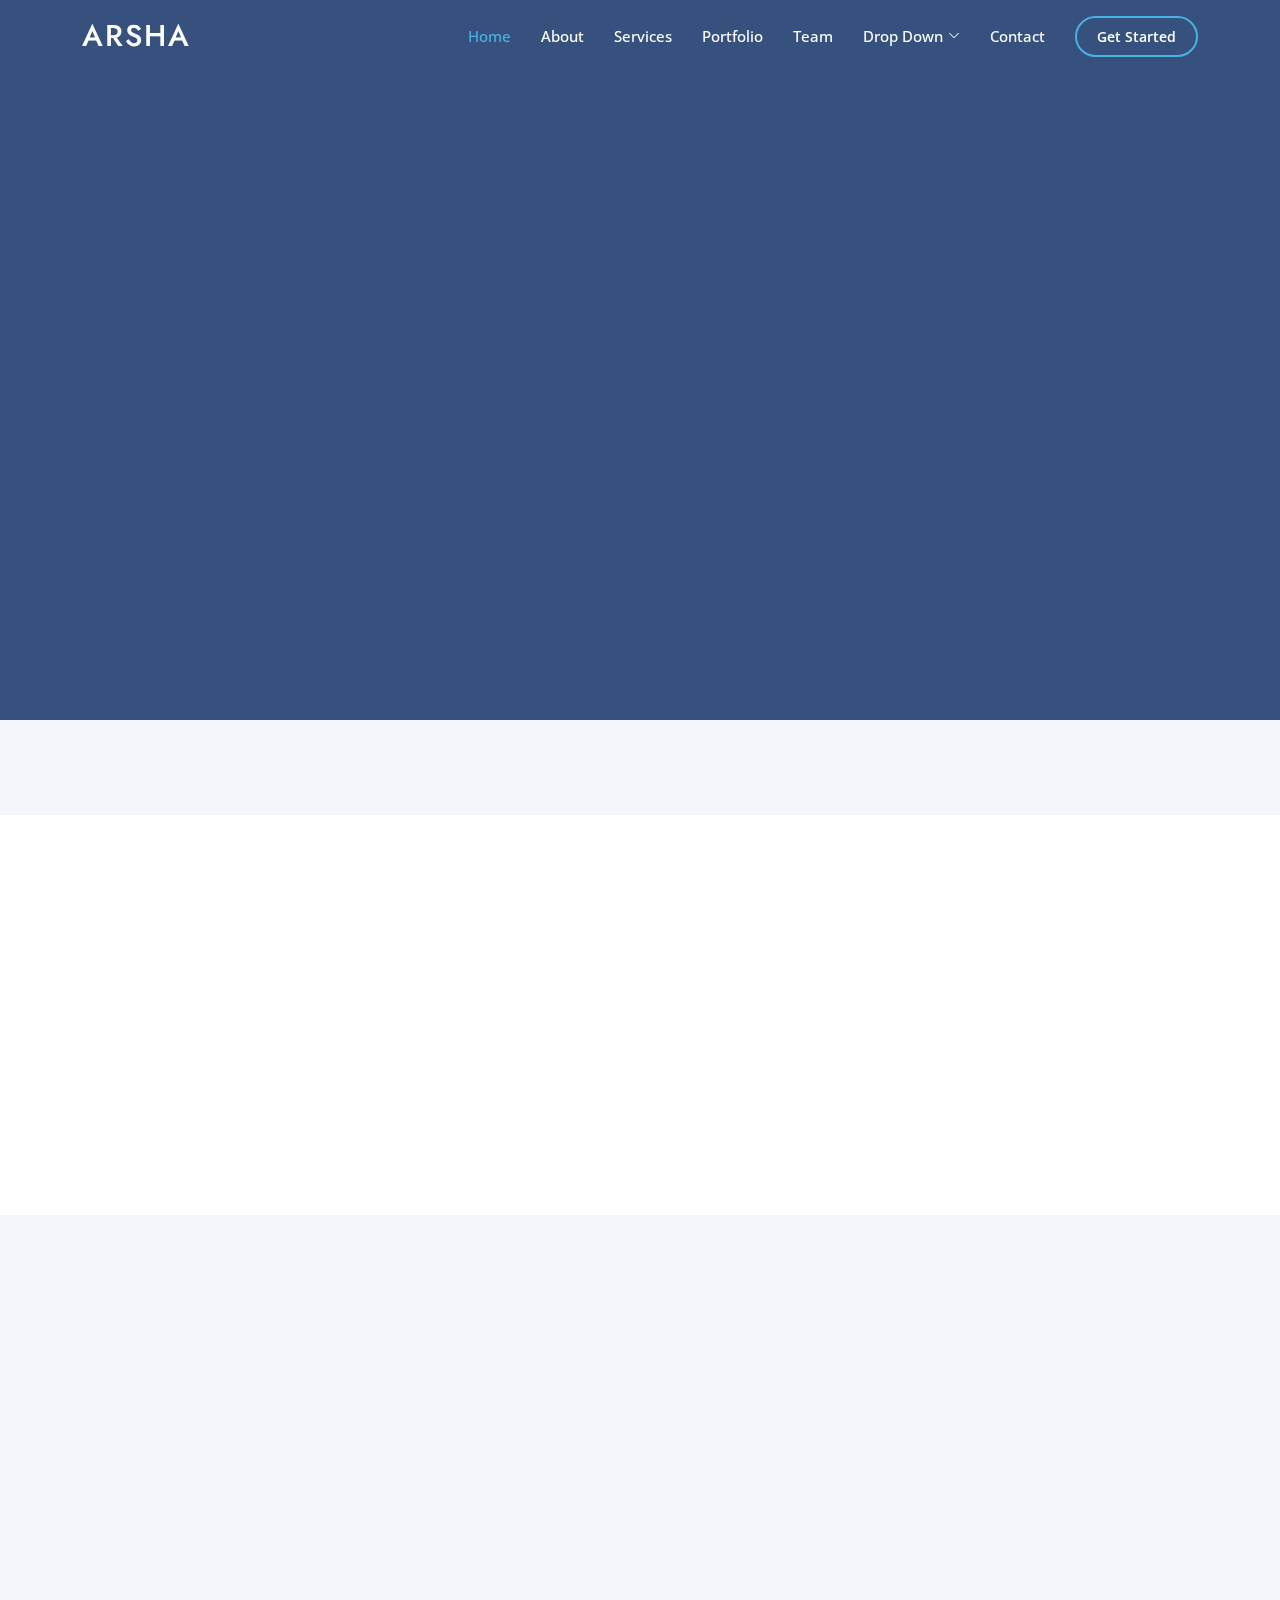
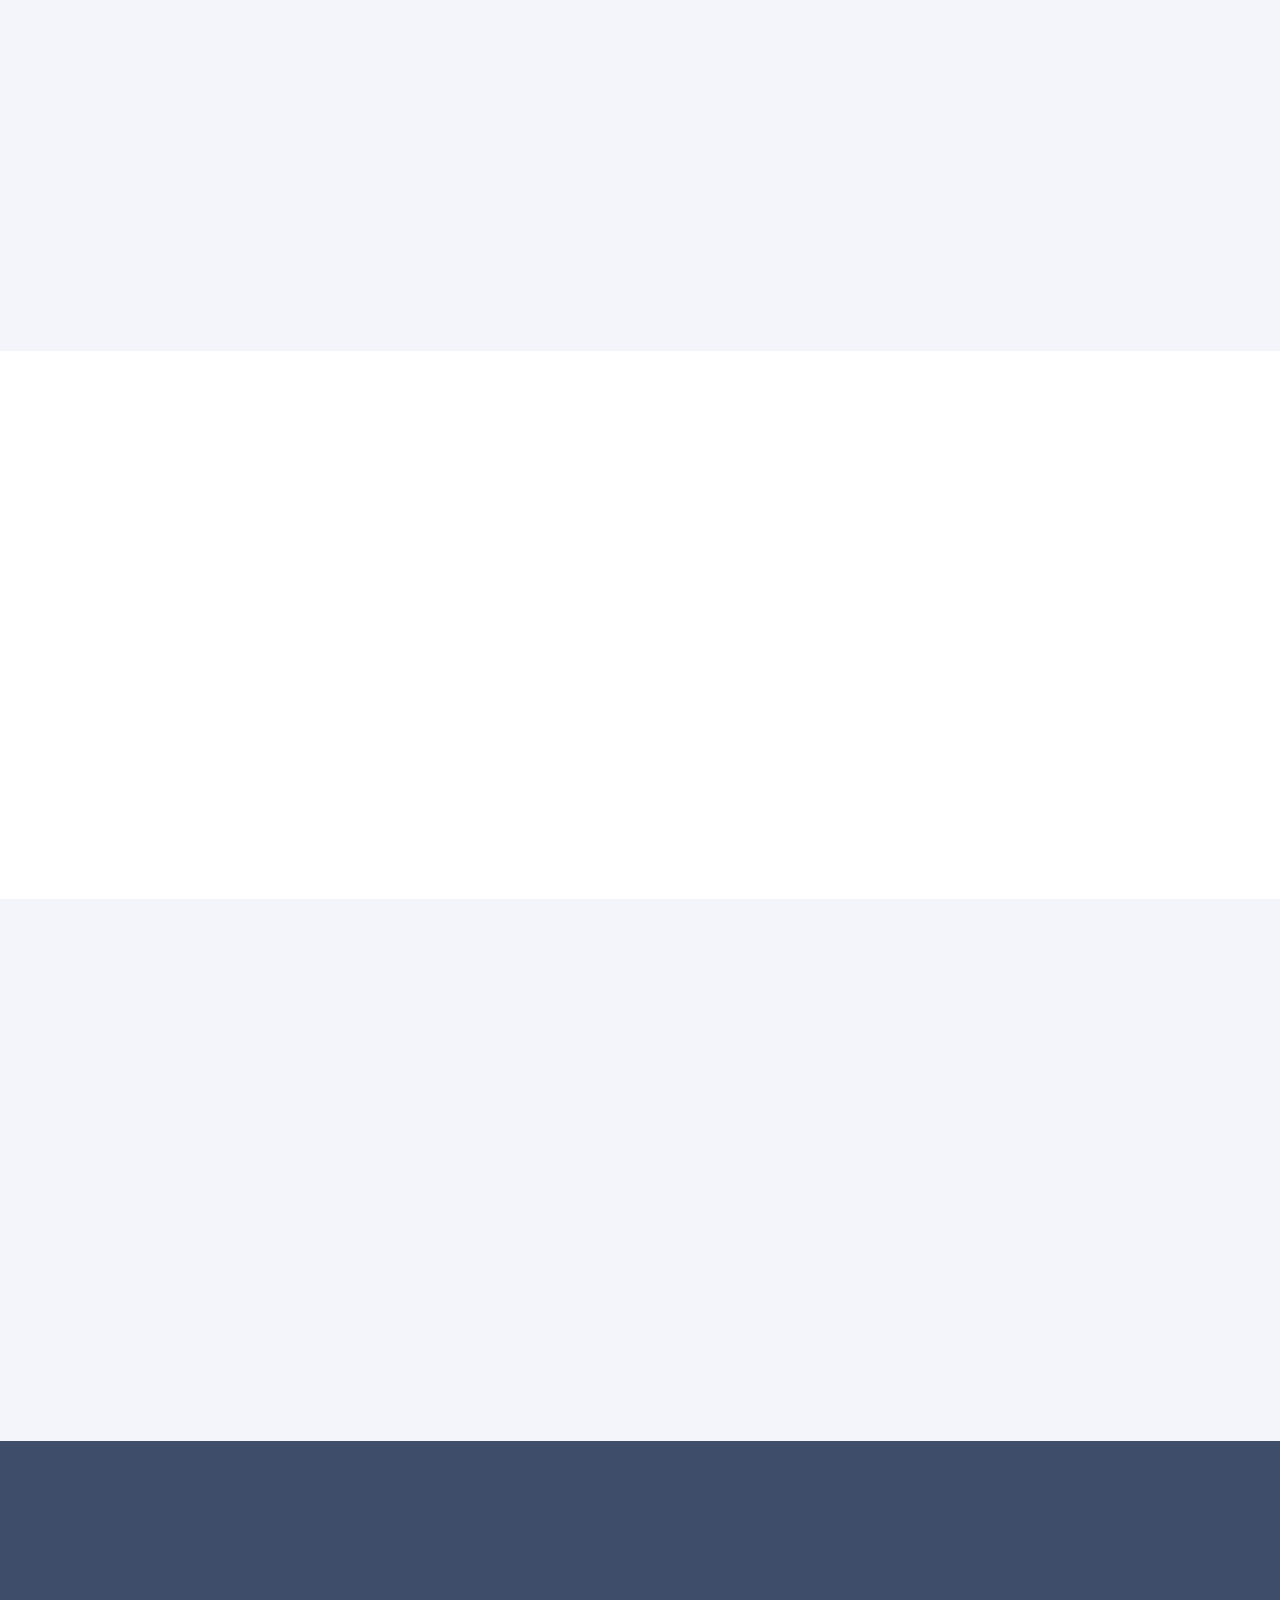
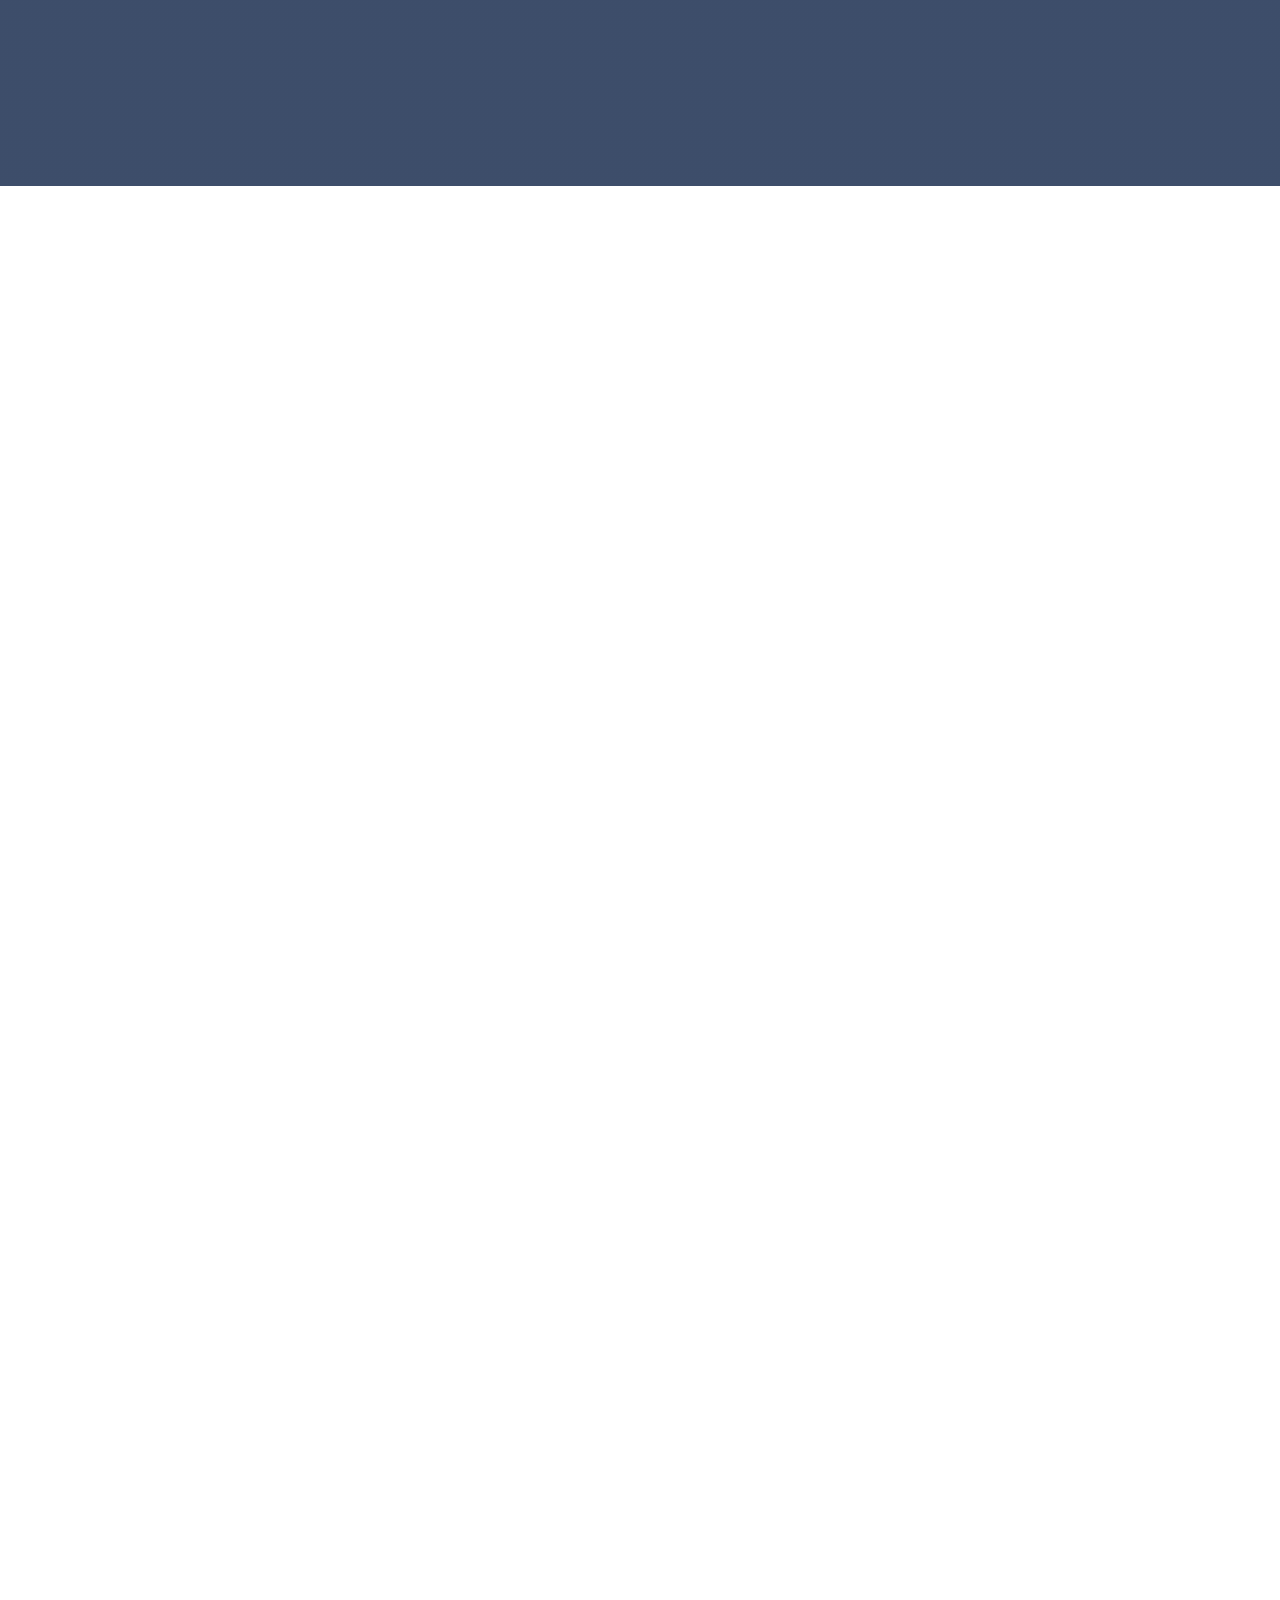
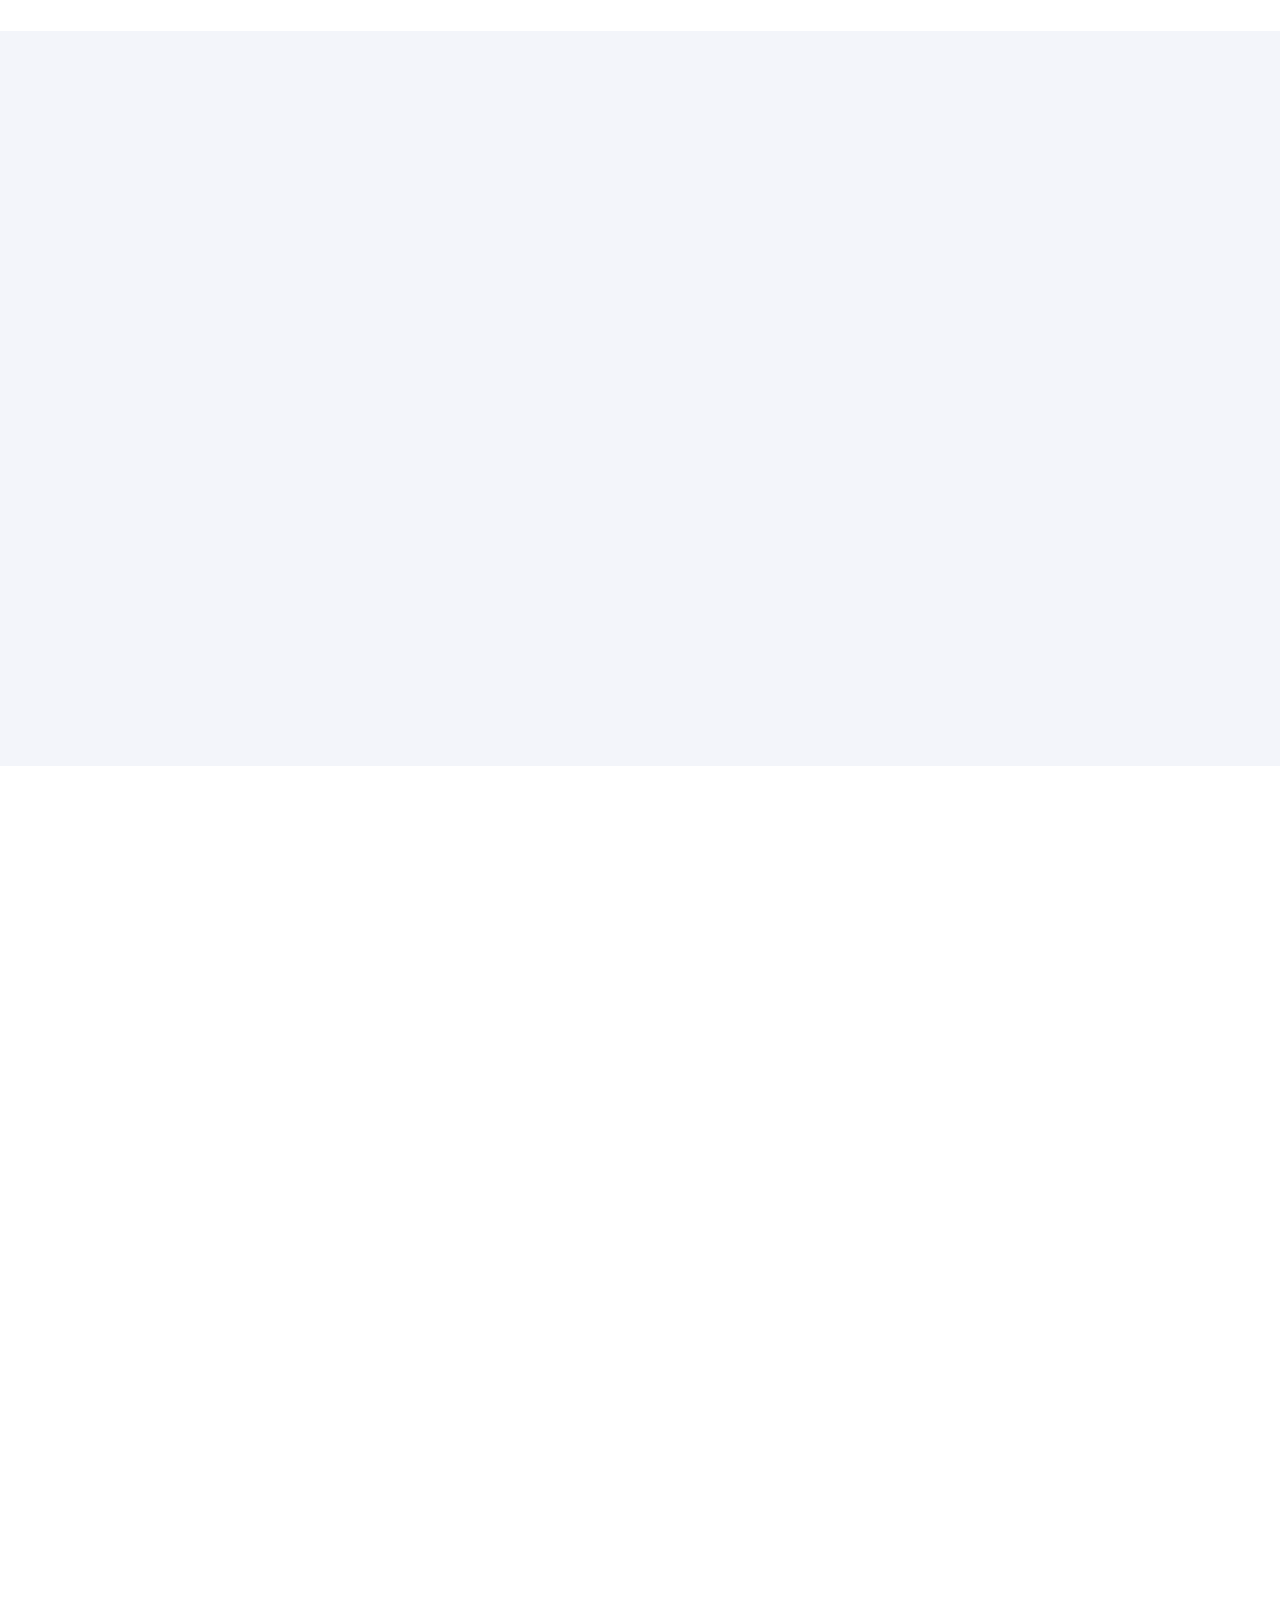
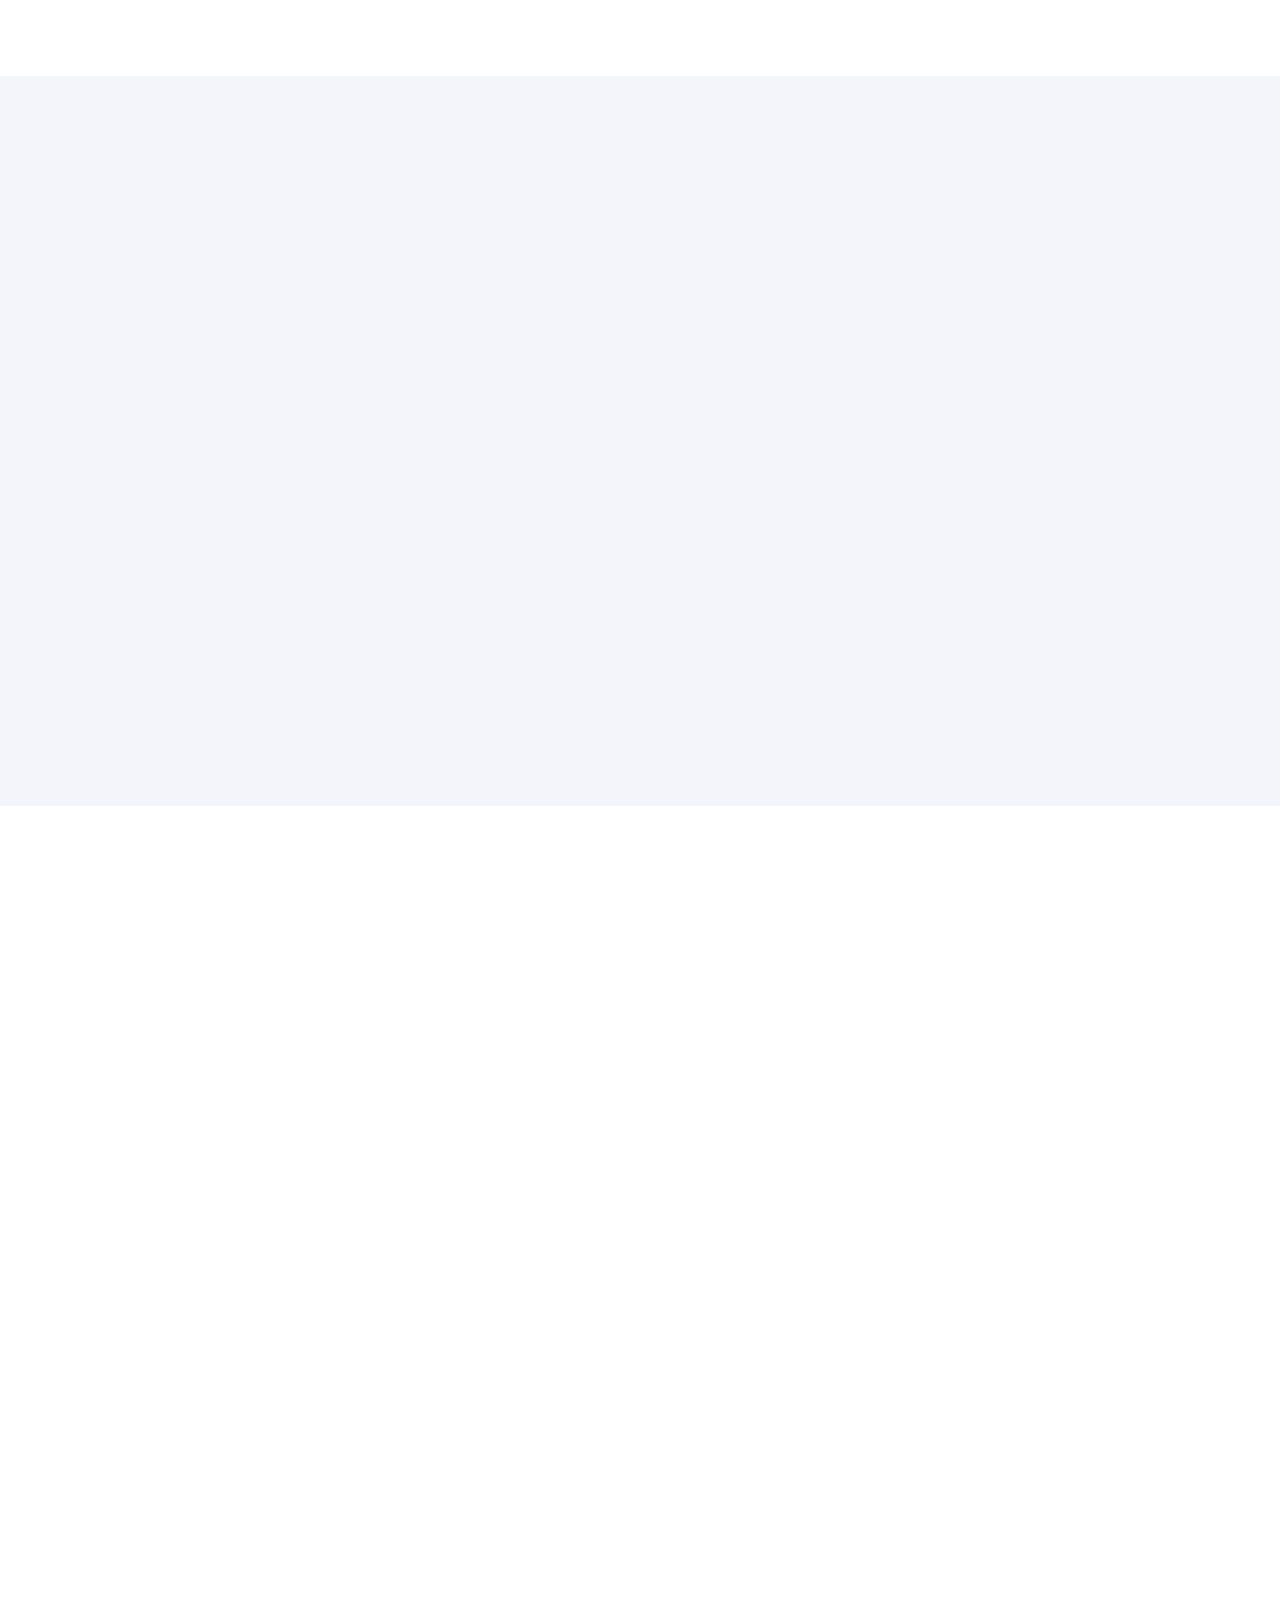
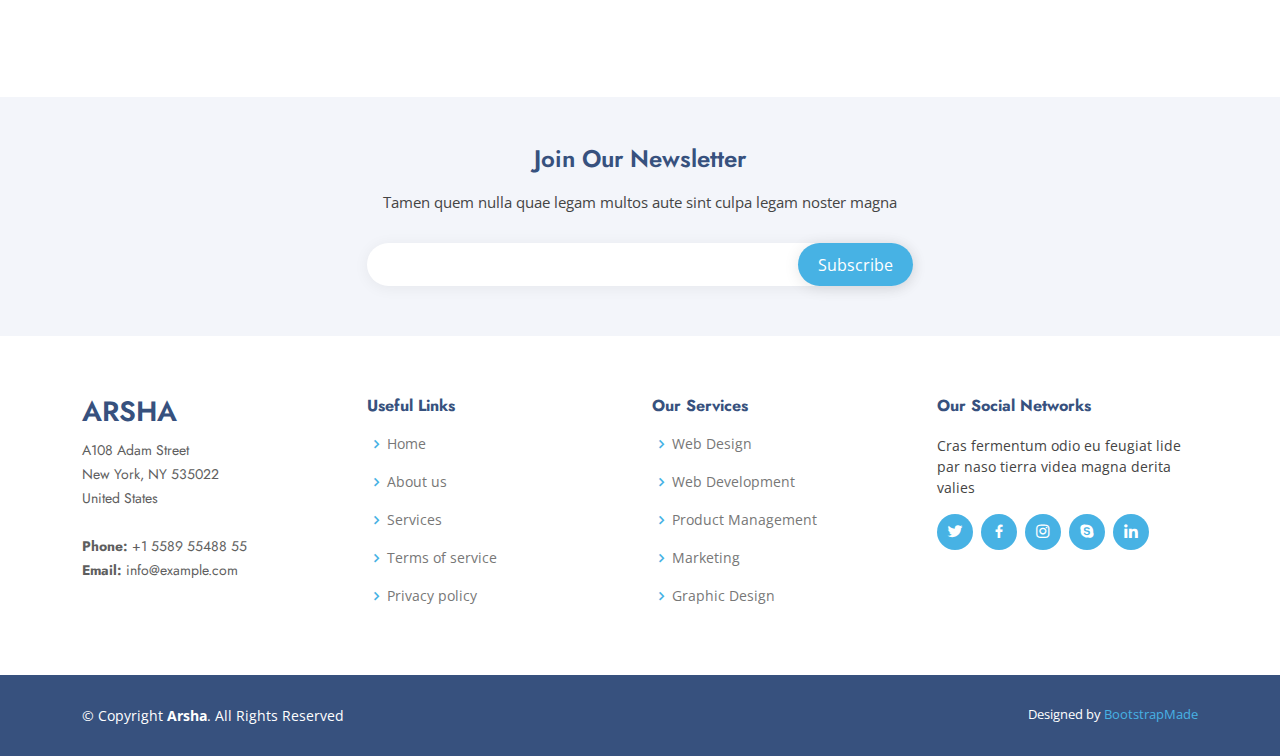
<file: index1.html>
<!DOCTYPE html>
<html lang="en">

<head>
  <meta charset="utf-8">
  <meta content="width=device-width, initial-scale=1.0" name="viewport">

  <title>Arsha Bootstrap Template - Index</title>
  <meta content="" name="description">
  <meta content="" name="keywords">

  <!-- Favicons -->
  <link href="assets/img/favicon.png" rel="icon">
  <link href="assets/img/apple-touch-icon.png" rel="apple-touch-icon">

  <!-- Google Fonts -->
  <link href="https://fonts.googleapis.com/css?family=Open+Sans:300,300i,400,400i,600,600i,700,700i|Jost:300,300i,400,400i,500,500i,600,600i,700,700i|Poppins:300,300i,400,400i,500,500i,600,600i,700,700i" rel="stylesheet">

  <!-- Vendor CSS Files -->
  <link href="assets/vendor/aos/aos.css" rel="stylesheet">
  <link href="assets/vendor/bootstrap/css/bootstrap.min.css" rel="stylesheet">
  <link href="assets/vendor/bootstrap-icons/bootstrap-icons.css" rel="stylesheet">
  <link href="assets/vendor/boxicons/css/boxicons.min.css" rel="stylesheet">
  <link href="assets/vendor/glightbox/css/glightbox.min.css" rel="stylesheet">
  <link href="assets/vendor/remixicon/remixicon.css" rel="stylesheet">
  <link href="assets/vendor/swiper/swiper-bundle.min.css" rel="stylesheet">

  <!-- Template Main CSS File -->
  <link href="assets/css/style.css" rel="stylesheet">

  <!-- =======================================================
  * Template Name: Arsha - v4.3.0
  * Template URL: https://bootstrapmade.com/arsha-free-bootstrap-html-template-corporate/
  * Author: BootstrapMade.com
  * License: https://bootstrapmade.com/license/
  ======================================================== -->
</head>

<body>

  <!-- ======= Header ======= -->
  <header id="header" class="fixed-top ">
    <div class="container d-flex align-items-center">

      <h1 class="logo me-auto"><a href="index.html">Arsha</a></h1>
      <!-- Uncomment below if you prefer to use an image logo -->
      <!-- <a href="index.html" class="logo me-auto"><img src="assets/img/logo.png" alt="" class="img-fluid"></a>-->

      <nav id="navbar" class="navbar">
        <ul>
          <li><a class="nav-link scrollto active" href="#hero">Home</a></li>
          <li><a class="nav-link scrollto" href="#about">About</a></li>
          <li><a class="nav-link scrollto" href="#services">Services</a></li>
          <li><a class="nav-link   scrollto" href="#portfolio">Portfolio</a></li>
          <li><a class="nav-link scrollto" href="#team">Team</a></li>
          <li class="dropdown"><a href="#"><span>Drop Down</span> <i class="bi bi-chevron-down"></i></a>
            <ul>
              <li><a href="#">Drop Down 1</a></li>
              <li class="dropdown"><a href="#"><span>Deep Drop Down</span> <i class="bi bi-chevron-right"></i></a>
                <ul>
                  <li><a href="#">Deep Drop Down 1</a></li>
                  <li><a href="#">Deep Drop Down 2</a></li>
                  <li><a href="#">Deep Drop Down 3</a></li>
                  <li><a href="#">Deep Drop Down 4</a></li>
                  <li><a href="#">Deep Drop Down 5</a></li>
                </ul>
              </li>
              <li><a href="#">Drop Down 2</a></li>
              <li><a href="#">Drop Down 3</a></li>
              <li><a href="#">Drop Down 4</a></li>
            </ul>
          </li>
          <li><a class="nav-link scrollto" href="#contact">Contact</a></li>
          <li><a class="getstarted scrollto" href="#about">Get Started</a></li>
        </ul>
        <i class="bi bi-list mobile-nav-toggle"></i>
      </nav><!-- .navbar -->

    </div>
  </header><!-- End Header -->

  <!-- ======= Hero Section ======= -->
  <section id="hero" class="d-flex align-items-center">

    <div class="container">
      <div class="row">
        <div class="col-lg-6 d-flex flex-column justify-content-center pt-4 pt-lg-0 order-2 order-lg-1" data-aos="fade-up" data-aos-delay="200">
          <h1>Better Solutions For Your Business</h1>
          <h2>We are team of talented designers making websites with Bootstrap</h2>
          <div class="d-flex justify-content-center justify-content-lg-start">
            <a href="#about" class="btn-get-started scrollto">Get Started</a>
            <a href="https://www.youtube.com/watch?v=jDDaplaOz7Q" class="glightbox btn-watch-video"><i class="bi bi-play-circle"></i><span>Watch Video</span></a>
          </div>
        </div>
        <div class="col-lg-6 order-1 order-lg-2 hero-img" data-aos="zoom-in" data-aos-delay="200">
          <img src="assets/img/hero-img.png" class="img-fluid animated" alt="">
        </div>
      </div>
    </div>

  </section><!-- End Hero -->

  <main id="main">

    <!-- ======= Cliens Section ======= -->
    <section id="cliens" class="cliens section-bg">
      <div class="container">

        <div class="row" data-aos="zoom-in">

          <div class="col-lg-2 col-md-4 col-6 d-flex align-items-center justify-content-center">
            <img src="assets/img/clients/client-1.png" class="img-fluid" alt="">
          </div>

          <div class="col-lg-2 col-md-4 col-6 d-flex align-items-center justify-content-center">
            <img src="assets/img/clients/client-2.png" class="img-fluid" alt="">
          </div>

          <div class="col-lg-2 col-md-4 col-6 d-flex align-items-center justify-content-center">
            <img src="assets/img/clients/client-3.png" class="img-fluid" alt="">
          </div>

          <div class="col-lg-2 col-md-4 col-6 d-flex align-items-center justify-content-center">
            <img src="assets/img/clients/client-4.png" class="img-fluid" alt="">
          </div>

          <div class="col-lg-2 col-md-4 col-6 d-flex align-items-center justify-content-center">
            <img src="assets/img/clients/client-5.png" class="img-fluid" alt="">
          </div>

          <div class="col-lg-2 col-md-4 col-6 d-flex align-items-center justify-content-center">
            <img src="assets/img/clients/client-6.png" class="img-fluid" alt="">
          </div>

        </div>

      </div>
    </section><!-- End Cliens Section -->

    <!-- ======= About Us Section ======= -->
    <section id="about" class="about">
      <div class="container" data-aos="fade-up">

        <div class="section-title">
          <h2>About Us</h2>
        </div>

        <div class="row content">
          <div class="col-lg-6">
            <p>
              Lorem ipsum dolor sit amet, consectetur adipiscing elit, sed do eiusmod tempor incididunt ut labore et dolore
              magna aliqua.
            </p>
            <ul>
              <li><i class="ri-check-double-line"></i> Ullamco laboris nisi ut aliquip ex ea commodo consequat</li>
              <li><i class="ri-check-double-line"></i> Duis aute irure dolor in reprehenderit in voluptate velit</li>
              <li><i class="ri-check-double-line"></i> Ullamco laboris nisi ut aliquip ex ea commodo consequat</li>
            </ul>
          </div>
          <div class="col-lg-6 pt-4 pt-lg-0">
            <p>
              Ullamco laboris nisi ut aliquip ex ea commodo consequat. Duis aute irure dolor in reprehenderit in voluptate
              velit esse cillum dolore eu fugiat nulla pariatur. Excepteur sint occaecat cupidatat non proident, sunt in
              culpa qui officia deserunt mollit anim id est laborum.
            </p>
            <a href="#" class="btn-learn-more">Learn More</a>
          </div>
        </div>

      </div>
    </section><!-- End About Us Section -->

    <!-- ======= Why Us Section ======= -->
    <section id="why-us" class="why-us section-bg">
      <div class="container-fluid" data-aos="fade-up">

        <div class="row">

          <div class="col-lg-7 d-flex flex-column justify-content-center align-items-stretch  order-2 order-lg-1">

            <div class="content">
              <h3>Eum ipsam laborum deleniti <strong>velit pariatur architecto aut nihil</strong></h3>
              <p>
                Lorem ipsum dolor sit amet, consectetur adipiscing elit, sed do eiusmod tempor incididunt ut labore et dolore magna aliqua. Duis aute irure dolor in reprehenderit
              </p>
            </div>

            <div class="accordion-list">
              <ul>
                <li>
                  <a data-bs-toggle="collapse" class="collapse" data-bs-target="#accordion-list-1"><span>01</span> Non consectetur a erat nam at lectus urna duis? <i class="bx bx-chevron-down icon-show"></i><i class="bx bx-chevron-up icon-close"></i></a>
                  <div id="accordion-list-1" class="collapse show" data-bs-parent=".accordion-list">
                    <p>
                      Feugiat pretium nibh ipsum consequat. Tempus iaculis urna id volutpat lacus laoreet non curabitur gravida. Venenatis lectus magna fringilla urna porttitor rhoncus dolor purus non.
                    </p>
                  </div>
                </li>

                <li>
                  <a data-bs-toggle="collapse" data-bs-target="#accordion-list-2" class="collapsed"><span>02</span> Feugiat scelerisque varius morbi enim nunc? <i class="bx bx-chevron-down icon-show"></i><i class="bx bx-chevron-up icon-close"></i></a>
                  <div id="accordion-list-2" class="collapse" data-bs-parent=".accordion-list">
                    <p>
                      Dolor sit amet consectetur adipiscing elit pellentesque habitant morbi. Id interdum velit laoreet id donec ultrices. Fringilla phasellus faucibus scelerisque eleifend donec pretium. Est pellentesque elit ullamcorper dignissim. Mauris ultrices eros in cursus turpis massa tincidunt dui.
                    </p>
                  </div>
                </li>

                <li>
                  <a data-bs-toggle="collapse" data-bs-target="#accordion-list-3" class="collapsed"><span>03</span> Dolor sit amet consectetur adipiscing elit? <i class="bx bx-chevron-down icon-show"></i><i class="bx bx-chevron-up icon-close"></i></a>
                  <div id="accordion-list-3" class="collapse" data-bs-parent=".accordion-list">
                    <p>
                      Eleifend mi in nulla posuere sollicitudin aliquam ultrices sagittis orci. Faucibus pulvinar elementum integer enim. Sem nulla pharetra diam sit amet nisl suscipit. Rutrum tellus pellentesque eu tincidunt. Lectus urna duis convallis convallis tellus. Urna molestie at elementum eu facilisis sed odio morbi quis
                    </p>
                  </div>
                </li>

              </ul>
            </div>

          </div>

          <div class="col-lg-5 align-items-stretch order-1 order-lg-2 img" style='background-image: url("assets/img/why-us.png");' data-aos="zoom-in" data-aos-delay="150">&nbsp;</div>
        </div>

      </div>
    </section><!-- End Why Us Section -->

    <!-- ======= Skills Section ======= -->
    <section id="skills" class="skills">
      <div class="container" data-aos="fade-up">

        <div class="row">
          <div class="col-lg-6 d-flex align-items-center" data-aos="fade-right" data-aos-delay="100">
            <img src="assets/img/skills.png" class="img-fluid" alt="">
          </div>
          <div class="col-lg-6 pt-4 pt-lg-0 content" data-aos="fade-left" data-aos-delay="100">
            <h3>Voluptatem dignissimos provident quasi corporis voluptates</h3>
            <p class="fst-italic">
              Lorem ipsum dolor sit amet, consectetur adipiscing elit, sed do eiusmod tempor incididunt ut labore et dolore
              magna aliqua.
            </p>

            <div class="skills-content">

              <div class="progress">
                <span class="skill">HTML <i class="val">100%</i></span>
                <div class="progress-bar-wrap">
                  <div class="progress-bar" role="progressbar" aria-valuenow="100" aria-valuemin="0" aria-valuemax="100"></div>
                </div>
              </div>

              <div class="progress">
                <span class="skill">CSS <i class="val">90%</i></span>
                <div class="progress-bar-wrap">
                  <div class="progress-bar" role="progressbar" aria-valuenow="90" aria-valuemin="0" aria-valuemax="100"></div>
                </div>
              </div>

              <div class="progress">
                <span class="skill">JavaScript <i class="val">75%</i></span>
                <div class="progress-bar-wrap">
                  <div class="progress-bar" role="progressbar" aria-valuenow="75" aria-valuemin="0" aria-valuemax="100"></div>
                </div>
              </div>

              <div class="progress">
                <span class="skill">Photoshop <i class="val">55%</i></span>
                <div class="progress-bar-wrap">
                  <div class="progress-bar" role="progressbar" aria-valuenow="55" aria-valuemin="0" aria-valuemax="100"></div>
                </div>
              </div>

            </div>

          </div>
        </div>

      </div>
    </section><!-- End Skills Section -->

    <!-- ======= Services Section ======= -->
    <section id="services" class="services section-bg">
      <div class="container" data-aos="fade-up">

        <div class="section-title">
          <h2>Services</h2>
          <p>Magnam dolores commodi suscipit. Necessitatibus eius consequatur ex aliquid fuga eum quidem. Sit sint consectetur velit. Quisquam quos quisquam cupiditate. Et nemo qui impedit suscipit alias ea. Quia fugiat sit in iste officiis commodi quidem hic quas.</p>
        </div>

        <div class="row">
          <div class="col-xl-3 col-md-6 d-flex align-items-stretch" data-aos="zoom-in" data-aos-delay="100">
            <div class="icon-box">
              <div class="icon"><i class="bx bxl-dribbble"></i></div>
              <h4><a href="">Lorem Ipsum</a></h4>
              <p>Voluptatum deleniti atque corrupti quos dolores et quas molestias excepturi</p>
            </div>
          </div>

          <div class="col-xl-3 col-md-6 d-flex align-items-stretch mt-4 mt-md-0" data-aos="zoom-in" data-aos-delay="200">
            <div class="icon-box">
              <div class="icon"><i class="bx bx-file"></i></div>
              <h4><a href="">Sed ut perspici</a></h4>
              <p>Duis aute irure dolor in reprehenderit in voluptate velit esse cillum dolore</p>
            </div>
          </div>

          <div class="col-xl-3 col-md-6 d-flex align-items-stretch mt-4 mt-xl-0" data-aos="zoom-in" data-aos-delay="300">
            <div class="icon-box">
              <div class="icon"><i class="bx bx-tachometer"></i></div>
              <h4><a href="">Magni Dolores</a></h4>
              <p>Excepteur sint occaecat cupidatat non proident, sunt in culpa qui officia</p>
            </div>
          </div>

          <div class="col-xl-3 col-md-6 d-flex align-items-stretch mt-4 mt-xl-0" data-aos="zoom-in" data-aos-delay="400">
            <div class="icon-box">
              <div class="icon"><i class="bx bx-layer"></i></div>
              <h4><a href="">Nemo Enim</a></h4>
              <p>At vero eos et accusamus et iusto odio dignissimos ducimus qui blanditiis</p>
            </div>
          </div>

        </div>

      </div>
    </section><!-- End Services Section -->

    <!-- ======= Cta Section ======= -->
    <section id="cta" class="cta">
      <div class="container" data-aos="zoom-in">

        <div class="row">
          <div class="col-lg-9 text-center text-lg-start">
            <h3>Call To Action</h3>
            <p> Duis aute irure dolor in reprehenderit in voluptate velit esse cillum dolore eu fugiat nulla pariatur. Excepteur sint occaecat cupidatat non proident, sunt in culpa qui officia deserunt mollit anim id est laborum.</p>
          </div>
          <div class="col-lg-3 cta-btn-container text-center">
            <a class="cta-btn align-middle" href="#">Call To Action</a>
          </div>
        </div>

      </div>
    </section><!-- End Cta Section -->

    <!-- ======= Portfolio Section ======= -->
    <section id="portfolio" class="portfolio">
      <div class="container" data-aos="fade-up">

        <div class="section-title">
          <h2>Portfolio</h2>
          <p>Magnam dolores commodi suscipit. Necessitatibus eius consequatur ex aliquid fuga eum quidem. Sit sint consectetur velit. Quisquam quos quisquam cupiditate. Et nemo qui impedit suscipit alias ea. Quia fugiat sit in iste officiis commodi quidem hic quas.</p>
        </div>

        <ul id="portfolio-flters" class="d-flex justify-content-center" data-aos="fade-up" data-aos-delay="100">
          <li data-filter="*" class="filter-active">All</li>
          <li data-filter=".filter-app">App</li>
          <li data-filter=".filter-card">Card</li>
          <li data-filter=".filter-web">Web</li>
        </ul>

        <div class="row portfolio-container" data-aos="fade-up" data-aos-delay="200">

          <div class="col-lg-4 col-md-6 portfolio-item filter-app">
            <div class="portfolio-img"><img src="assets/img/portfolio/portfolio-1.jpg" class="img-fluid" alt=""></div>
            <div class="portfolio-info">
              <h4>App 1</h4>
              <p>App</p>
              <a href="assets/img/portfolio/portfolio-1.jpg" data-gallery="portfolioGallery" class="portfolio-lightbox preview-link" title="App 1"><i class="bx bx-plus"></i></a>
              <a href="portfolio-details.html" class="details-link" title="More Details"><i class="bx bx-link"></i></a>
            </div>
          </div>

          <div class="col-lg-4 col-md-6 portfolio-item filter-web">
            <div class="portfolio-img"><img src="assets/img/portfolio/portfolio-2.jpg" class="img-fluid" alt=""></div>
            <div class="portfolio-info">
              <h4>Web 3</h4>
              <p>Web</p>
              <a href="assets/img/portfolio/portfolio-2.jpg" data-gallery="portfolioGallery" class="portfolio-lightbox preview-link" title="Web 3"><i class="bx bx-plus"></i></a>
              <a href="portfolio-details.html" class="details-link" title="More Details"><i class="bx bx-link"></i></a>
            </div>
          </div>

          <div class="col-lg-4 col-md-6 portfolio-item filter-app">
            <div class="portfolio-img"><img src="assets/img/portfolio/portfolio-3.jpg" class="img-fluid" alt=""></div>
            <div class="portfolio-info">
              <h4>App 2</h4>
              <p>App</p>
              <a href="assets/img/portfolio/portfolio-3.jpg" data-gallery="portfolioGallery" class="portfolio-lightbox preview-link" title="App 2"><i class="bx bx-plus"></i></a>
              <a href="portfolio-details.html" class="details-link" title="More Details"><i class="bx bx-link"></i></a>
            </div>
          </div>

          <div class="col-lg-4 col-md-6 portfolio-item filter-card">
            <div class="portfolio-img"><img src="assets/img/portfolio/portfolio-4.jpg" class="img-fluid" alt=""></div>
            <div class="portfolio-info">
              <h4>Card 2</h4>
              <p>Card</p>
              <a href="assets/img/portfolio/portfolio-4.jpg" data-gallery="portfolioGallery" class="portfolio-lightbox preview-link" title="Card 2"><i class="bx bx-plus"></i></a>
              <a href="portfolio-details.html" class="details-link" title="More Details"><i class="bx bx-link"></i></a>
            </div>
          </div>

          <div class="col-lg-4 col-md-6 portfolio-item filter-web">
            <div class="portfolio-img"><img src="assets/img/portfolio/portfolio-5.jpg" class="img-fluid" alt=""></div>
            <div class="portfolio-info">
              <h4>Web 2</h4>
              <p>Web</p>
              <a href="assets/img/portfolio/portfolio-5.jpg" data-gallery="portfolioGallery" class="portfolio-lightbox preview-link" title="Web 2"><i class="bx bx-plus"></i></a>
              <a href="portfolio-details.html" class="details-link" title="More Details"><i class="bx bx-link"></i></a>
            </div>
          </div>

          <div class="col-lg-4 col-md-6 portfolio-item filter-app">
            <div class="portfolio-img"><img src="assets/img/portfolio/portfolio-6.jpg" class="img-fluid" alt=""></div>
            <div class="portfolio-info">
              <h4>App 3</h4>
              <p>App</p>
              <a href="assets/img/portfolio/portfolio-6.jpg" data-gallery="portfolioGallery" class="portfolio-lightbox preview-link" title="App 3"><i class="bx bx-plus"></i></a>
              <a href="portfolio-details.html" class="details-link" title="More Details"><i class="bx bx-link"></i></a>
            </div>
          </div>

          <div class="col-lg-4 col-md-6 portfolio-item filter-card">
            <div class="portfolio-img"><img src="assets/img/portfolio/portfolio-7.jpg" class="img-fluid" alt=""></div>
            <div class="portfolio-info">
              <h4>Card 1</h4>
              <p>Card</p>
              <a href="assets/img/portfolio/portfolio-7.jpg" data-gallery="portfolioGallery" class="portfolio-lightbox preview-link" title="Card 1"><i class="bx bx-plus"></i></a>
              <a href="portfolio-details.html" class="details-link" title="More Details"><i class="bx bx-link"></i></a>
            </div>
          </div>

          <div class="col-lg-4 col-md-6 portfolio-item filter-card">
            <div class="portfolio-img"><img src="assets/img/portfolio/portfolio-8.jpg" class="img-fluid" alt=""></div>
            <div class="portfolio-info">
              <h4>Card 3</h4>
              <p>Card</p>
              <a href="assets/img/portfolio/portfolio-8.jpg" data-gallery="portfolioGallery" class="portfolio-lightbox preview-link" title="Card 3"><i class="bx bx-plus"></i></a>
              <a href="portfolio-details.html" class="details-link" title="More Details"><i class="bx bx-link"></i></a>
            </div>
          </div>

          <div class="col-lg-4 col-md-6 portfolio-item filter-web">
            <div class="portfolio-img"><img src="assets/img/portfolio/portfolio-9.jpg" class="img-fluid" alt=""></div>
            <div class="portfolio-info">
              <h4>Web 3</h4>
              <p>Web</p>
              <a href="assets/img/portfolio/portfolio-9.jpg" data-gallery="portfolioGallery" class="portfolio-lightbox preview-link" title="Web 3"><i class="bx bx-plus"></i></a>
              <a href="portfolio-details.html" class="details-link" title="More Details"><i class="bx bx-link"></i></a>
            </div>
          </div>

        </div>

      </div>
    </section><!-- End Portfolio Section -->

    <!-- ======= Team Section ======= -->
    <section id="team" class="team section-bg">
      <div class="container" data-aos="fade-up">

        <div class="section-title">
          <h2>Team</h2>
          <p>Magnam dolores commodi suscipit. Necessitatibus eius consequatur ex aliquid fuga eum quidem. Sit sint consectetur velit. Quisquam quos quisquam cupiditate. Et nemo qui impedit suscipit alias ea. Quia fugiat sit in iste officiis commodi quidem hic quas.</p>
        </div>

        <div class="row">

          <div class="col-lg-6">
            <div class="member d-flex align-items-start" data-aos="zoom-in" data-aos-delay="100">
              <div class="pic"><img src="assets/img/team/team-1.jpg" class="img-fluid" alt=""></div>
              <div class="member-info">
                <h4>Walter White</h4>
                <span>Chief Executive Officer</span>
                <p>Explicabo voluptatem mollitia et repellat qui dolorum quasi</p>
                <div class="social">
                  <a href=""><i class="ri-twitter-fill"></i></a>
                  <a href=""><i class="ri-facebook-fill"></i></a>
                  <a href=""><i class="ri-instagram-fill"></i></a>
                  <a href=""> <i class="ri-linkedin-box-fill"></i> </a>
                </div>
              </div>
            </div>
          </div>

          <div class="col-lg-6 mt-4 mt-lg-0">
            <div class="member d-flex align-items-start" data-aos="zoom-in" data-aos-delay="200">
              <div class="pic"><img src="assets/img/team/team-2.jpg" class="img-fluid" alt=""></div>
              <div class="member-info">
                <h4>Sarah Jhonson</h4>
                <span>Product Manager</span>
                <p>Aut maiores voluptates amet et quis praesentium qui senda para</p>
                <div class="social">
                  <a href=""><i class="ri-twitter-fill"></i></a>
                  <a href=""><i class="ri-facebook-fill"></i></a>
                  <a href=""><i class="ri-instagram-fill"></i></a>
                  <a href=""> <i class="ri-linkedin-box-fill"></i> </a>
                </div>
              </div>
            </div>
          </div>

          <div class="col-lg-6 mt-4">
            <div class="member d-flex align-items-start" data-aos="zoom-in" data-aos-delay="300">
              <div class="pic"><img src="assets/img/team/team-3.jpg" class="img-fluid" alt=""></div>
              <div class="member-info">
                <h4>William Anderson</h4>
                <span>CTO</span>
                <p>Quisquam facilis cum velit laborum corrupti fuga rerum quia</p>
                <div class="social">
                  <a href=""><i class="ri-twitter-fill"></i></a>
                  <a href=""><i class="ri-facebook-fill"></i></a>
                  <a href=""><i class="ri-instagram-fill"></i></a>
                  <a href=""> <i class="ri-linkedin-box-fill"></i> </a>
                </div>
              </div>
            </div>
          </div>

          <div class="col-lg-6 mt-4">
            <div class="member d-flex align-items-start" data-aos="zoom-in" data-aos-delay="400">
              <div class="pic"><img src="assets/img/team/team-4.jpg" class="img-fluid" alt=""></div>
              <div class="member-info">
                <h4>Amanda Jepson</h4>
                <span>Accountant</span>
                <p>Dolorum tempora officiis odit laborum officiis et et accusamus</p>
                <div class="social">
                  <a href=""><i class="ri-twitter-fill"></i></a>
                  <a href=""><i class="ri-facebook-fill"></i></a>
                  <a href=""><i class="ri-instagram-fill"></i></a>
                  <a href=""> <i class="ri-linkedin-box-fill"></i> </a>
                </div>
              </div>
            </div>
          </div>

        </div>

      </div>
    </section><!-- End Team Section -->

    <!-- ======= Pricing Section ======= -->
    <section id="pricing" class="pricing">
      <div class="container" data-aos="fade-up">

        <div class="section-title">
          <h2>Pricing</h2>
          <p>Magnam dolores commodi suscipit. Necessitatibus eius consequatur ex aliquid fuga eum quidem. Sit sint consectetur velit. Quisquam quos quisquam cupiditate. Et nemo qui impedit suscipit alias ea. Quia fugiat sit in iste officiis commodi quidem hic quas.</p>
        </div>

        <div class="row">

          <div class="col-lg-4" data-aos="fade-up" data-aos-delay="100">
            <div class="box">
              <h3>Free Plan</h3>
              <h4><sup>$</sup>0<span>per month</span></h4>
              <ul>
                <li><i class="bx bx-check"></i> Quam adipiscing vitae proin</li>
                <li><i class="bx bx-check"></i> Nec feugiat nisl pretium</li>
                <li><i class="bx bx-check"></i> Nulla at volutpat diam uteera</li>
                <li class="na"><i class="bx bx-x"></i> <span>Pharetra massa massa ultricies</span></li>
                <li class="na"><i class="bx bx-x"></i> <span>Massa ultricies mi quis hendrerit</span></li>
              </ul>
              <a href="#" class="buy-btn">Get Started</a>
            </div>
          </div>

          <div class="col-lg-4 mt-4 mt-lg-0" data-aos="fade-up" data-aos-delay="200">
            <div class="box featured">
              <h3>Business Plan</h3>
              <h4><sup>$</sup>29<span>per month</span></h4>
              <ul>
                <li><i class="bx bx-check"></i> Quam adipiscing vitae proin</li>
                <li><i class="bx bx-check"></i> Nec feugiat nisl pretium</li>
                <li><i class="bx bx-check"></i> Nulla at volutpat diam uteera</li>
                <li><i class="bx bx-check"></i> Pharetra massa massa ultricies</li>
                <li><i class="bx bx-check"></i> Massa ultricies mi quis hendrerit</li>
              </ul>
              <a href="#" class="buy-btn">Get Started</a>
            </div>
          </div>

          <div class="col-lg-4 mt-4 mt-lg-0" data-aos="fade-up" data-aos-delay="300">
            <div class="box">
              <h3>Developer Plan</h3>
              <h4><sup>$</sup>49<span>per month</span></h4>
              <ul>
                <li><i class="bx bx-check"></i> Quam adipiscing vitae proin</li>
                <li><i class="bx bx-check"></i> Nec feugiat nisl pretium</li>
                <li><i class="bx bx-check"></i> Nulla at volutpat diam uteera</li>
                <li><i class="bx bx-check"></i> Pharetra massa massa ultricies</li>
                <li><i class="bx bx-check"></i> Massa ultricies mi quis hendrerit</li>
              </ul>
              <a href="#" class="buy-btn">Get Started</a>
            </div>
          </div>

        </div>

      </div>
    </section><!-- End Pricing Section -->

    <!-- ======= Frequently Asked Questions Section ======= -->
    <section id="faq" class="faq section-bg">
      <div class="container" data-aos="fade-up">

        <div class="section-title">
          <h2>Frequently Asked Questions</h2>
          <p>Magnam dolores commodi suscipit. Necessitatibus eius consequatur ex aliquid fuga eum quidem. Sit sint consectetur velit. Quisquam quos quisquam cupiditate. Et nemo qui impedit suscipit alias ea. Quia fugiat sit in iste officiis commodi quidem hic quas.</p>
        </div>

        <div class="faq-list">
          <ul>
            <li data-aos="fade-up" data-aos-delay="100">
              <i class="bx bx-help-circle icon-help"></i> <a data-bs-toggle="collapse" class="collapse" data-bs-target="#faq-list-1">Non consectetur a erat nam at lectus urna duis? <i class="bx bx-chevron-down icon-show"></i><i class="bx bx-chevron-up icon-close"></i></a>
              <div id="faq-list-1" class="collapse show" data-bs-parent=".faq-list">
                <p>
                  Feugiat pretium nibh ipsum consequat. Tempus iaculis urna id volutpat lacus laoreet non curabitur gravida. Venenatis lectus magna fringilla urna porttitor rhoncus dolor purus non.
                </p>
              </div>
            </li>

            <li data-aos="fade-up" data-aos-delay="200">
              <i class="bx bx-help-circle icon-help"></i> <a data-bs-toggle="collapse" data-bs-target="#faq-list-2" class="collapsed">Feugiat scelerisque varius morbi enim nunc? <i class="bx bx-chevron-down icon-show"></i><i class="bx bx-chevron-up icon-close"></i></a>
              <div id="faq-list-2" class="collapse" data-bs-parent=".faq-list">
                <p>
                  Dolor sit amet consectetur adipiscing elit pellentesque habitant morbi. Id interdum velit laoreet id donec ultrices. Fringilla phasellus faucibus scelerisque eleifend donec pretium. Est pellentesque elit ullamcorper dignissim. Mauris ultrices eros in cursus turpis massa tincidunt dui.
                </p>
              </div>
            </li>

            <li data-aos="fade-up" data-aos-delay="300">
              <i class="bx bx-help-circle icon-help"></i> <a data-bs-toggle="collapse" data-bs-target="#faq-list-3" class="collapsed">Dolor sit amet consectetur adipiscing elit? <i class="bx bx-chevron-down icon-show"></i><i class="bx bx-chevron-up icon-close"></i></a>
              <div id="faq-list-3" class="collapse" data-bs-parent=".faq-list">
                <p>
                  Eleifend mi in nulla posuere sollicitudin aliquam ultrices sagittis orci. Faucibus pulvinar elementum integer enim. Sem nulla pharetra diam sit amet nisl suscipit. Rutrum tellus pellentesque eu tincidunt. Lectus urna duis convallis convallis tellus. Urna molestie at elementum eu facilisis sed odio morbi quis
                </p>
              </div>
            </li>

            <li data-aos="fade-up" data-aos-delay="400">
              <i class="bx bx-help-circle icon-help"></i> <a data-bs-toggle="collapse" data-bs-target="#faq-list-4" class="collapsed">Tempus quam pellentesque nec nam aliquam sem et tortor consequat? <i class="bx bx-chevron-down icon-show"></i><i class="bx bx-chevron-up icon-close"></i></a>
              <div id="faq-list-4" class="collapse" data-bs-parent=".faq-list">
                <p>
                  Molestie a iaculis at erat pellentesque adipiscing commodo. Dignissim suspendisse in est ante in. Nunc vel risus commodo viverra maecenas accumsan. Sit amet nisl suscipit adipiscing bibendum est. Purus gravida quis blandit turpis cursus in.
                </p>
              </div>
            </li>

            <li data-aos="fade-up" data-aos-delay="500">
              <i class="bx bx-help-circle icon-help"></i> <a data-bs-toggle="collapse" data-bs-target="#faq-list-5" class="collapsed">Tortor vitae purus faucibus ornare. Varius vel pharetra vel turpis nunc eget lorem dolor? <i class="bx bx-chevron-down icon-show"></i><i class="bx bx-chevron-up icon-close"></i></a>
              <div id="faq-list-5" class="collapse" data-bs-parent=".faq-list">
                <p>
                  Laoreet sit amet cursus sit amet dictum sit amet justo. Mauris vitae ultricies leo integer malesuada nunc vel. Tincidunt eget nullam non nisi est sit amet. Turpis nunc eget lorem dolor sed. Ut venenatis tellus in metus vulputate eu scelerisque.
                </p>
              </div>
            </li>

          </ul>
        </div>

      </div>
    </section><!-- End Frequently Asked Questions Section -->

    <!-- ======= Contact Section ======= -->
    <section id="contact" class="contact">
      <div class="container" data-aos="fade-up">

        <div class="section-title">
          <h2>Contact</h2>
          <p>Magnam dolores commodi suscipit. Necessitatibus eius consequatur ex aliquid fuga eum quidem. Sit sint consectetur velit. Quisquam quos quisquam cupiditate. Et nemo qui impedit suscipit alias ea. Quia fugiat sit in iste officiis commodi quidem hic quas.</p>
        </div>

        <div class="row">

          <div class="col-lg-5 d-flex align-items-stretch">
            <div class="info">
              <div class="address">
                <i class="bi bi-geo-alt"></i>
                <h4>Location:</h4>
                <p>A108 Adam Street, New York, NY 535022</p>
              </div>

              <div class="email">
                <i class="bi bi-envelope"></i>
                <h4>Email:</h4>
                <p>info@example.com</p>
              </div>

              <div class="phone">
                <i class="bi bi-phone"></i>
                <h4>Call:</h4>
                <p>+1 5589 55488 55s</p>
              </div>

              <iframe src="https://www.google.com/maps/embed?pb=!1m14!1m8!1m3!1d12097.433213460943!2d-74.0062269!3d40.7101282!3m2!1i1024!2i768!4f13.1!3m3!1m2!1s0x0%3A0xb89d1fe6bc499443!2sDowntown+Conference+Center!5e0!3m2!1smk!2sbg!4v1539943755621" frameborder="0" style="border:0; width: 100%; height: 290px;" allowfullscreen></iframe>
            </div>

          </div>

          <div class="col-lg-7 mt-5 mt-lg-0 d-flex align-items-stretch">
            <form action="forms/contact.php" method="post" role="form" class="php-email-form">
              <div class="row">
                <div class="form-group col-md-6">
                  <label for="name">Your Name</label>
                  <input type="text" name="name" class="form-control" id="name" required>
                </div>
                <div class="form-group col-md-6">
                  <label for="name">Your Email</label>
                  <input type="email" class="form-control" name="email" id="email" required>
                </div>
              </div>
              <div class="form-group">
                <label for="name">Subject</label>
                <input type="text" class="form-control" name="subject" id="subject" required>
              </div>
              <div class="form-group">
                <label for="name">Message</label>
                <textarea class="form-control" name="message" rows="10" required></textarea>
              </div>
              <div class="my-3">
                <div class="loading">Loading</div>
                <div class="error-message"></div>
                <div class="sent-message">Your message has been sent. Thank you!</div>
              </div>
              <div class="text-center"><button type="submit">Send Message</button></div>
            </form>
          </div>

        </div>

      </div>
    </section><!-- End Contact Section -->

  </main><!-- End #main -->

  <!-- ======= Footer ======= -->
  <footer id="footer">

    <div class="footer-newsletter">
      <div class="container">
        <div class="row justify-content-center">
          <div class="col-lg-6">
            <h4>Join Our Newsletter</h4>
            <p>Tamen quem nulla quae legam multos aute sint culpa legam noster magna</p>
            <form action="" method="post">
              <input type="email" name="email"><input type="submit" value="Subscribe">
            </form>
          </div>
        </div>
      </div>
    </div>

    <div class="footer-top">
      <div class="container">
        <div class="row">

          <div class="col-lg-3 col-md-6 footer-contact">
            <h3>Arsha</h3>
            <p>
              A108 Adam Street <br>
              New York, NY 535022<br>
              United States <br><br>
              <strong>Phone:</strong> +1 5589 55488 55<br>
              <strong>Email:</strong> info@example.com<br>
            </p>
          </div>

          <div class="col-lg-3 col-md-6 footer-links">
            <h4>Useful Links</h4>
            <ul>
              <li><i class="bx bx-chevron-right"></i> <a href="#">Home</a></li>
              <li><i class="bx bx-chevron-right"></i> <a href="#">About us</a></li>
              <li><i class="bx bx-chevron-right"></i> <a href="#">Services</a></li>
              <li><i class="bx bx-chevron-right"></i> <a href="#">Terms of service</a></li>
              <li><i class="bx bx-chevron-right"></i> <a href="#">Privacy policy</a></li>
            </ul>
          </div>

          <div class="col-lg-3 col-md-6 footer-links">
            <h4>Our Services</h4>
            <ul>
              <li><i class="bx bx-chevron-right"></i> <a href="#">Web Design</a></li>
              <li><i class="bx bx-chevron-right"></i> <a href="#">Web Development</a></li>
              <li><i class="bx bx-chevron-right"></i> <a href="#">Product Management</a></li>
              <li><i class="bx bx-chevron-right"></i> <a href="#">Marketing</a></li>
              <li><i class="bx bx-chevron-right"></i> <a href="#">Graphic Design</a></li>
            </ul>
          </div>

          <div class="col-lg-3 col-md-6 footer-links">
            <h4>Our Social Networks</h4>
            <p>Cras fermentum odio eu feugiat lide par naso tierra videa magna derita valies</p>
            <div class="social-links mt-3">
              <a href="#" class="twitter"><i class="bx bxl-twitter"></i></a>
              <a href="#" class="facebook"><i class="bx bxl-facebook"></i></a>
              <a href="#" class="instagram"><i class="bx bxl-instagram"></i></a>
              <a href="#" class="google-plus"><i class="bx bxl-skype"></i></a>
              <a href="#" class="linkedin"><i class="bx bxl-linkedin"></i></a>
            </div>
          </div>

        </div>
      </div>
    </div>

    <div class="container footer-bottom clearfix">
      <div class="copyright">
        &copy; Copyright <strong><span>Arsha</span></strong>. All Rights Reserved
      </div>
      <div class="credits">
        <!-- All the links in the footer should remain intact. -->
        <!-- You can delete the links only if you purchased the pro version. -->
        <!-- Licensing information: https://bootstrapmade.com/license/ -->
        <!-- Purchase the pro version with working PHP/AJAX contact form: https://bootstrapmade.com/arsha-free-bootstrap-html-template-corporate/ -->
        Designed by <a href="https://bootstrapmade.com/">BootstrapMade</a>
      </div>

    
    
    </div>
  </footer><!-- End Footer -->

  <div id="preloader"></div>
  <a href="#" class="back-to-top d-flex align-items-center justify-content-center"><i class="bi bi-arrow-up-short"></i></a>

  <!-- Vendor JS Files -->
  <script src="assets/vendor/aos/aos.js"></script>
  <script src="assets/vendor/bootstrap/js/bootstrap.bundle.min.js"></script>
  <script src="assets/vendor/glightbox/js/glightbox.min.js"></script>
  <script src="assets/vendor/isotope-layout/isotope.pkgd.min.js"></script>
  <script src="assets/vendor/php-email-form/validate.js"></script>
  <script src="assets/vendor/swiper/swiper-bundle.min.js"></script>
  <script src="assets/vendor/waypoints/noframework.waypoints.js"></script>

  <!-- Template Main JS File -->
  <script src="assets/js/main.js"></script>

</body>

</html>
</file>
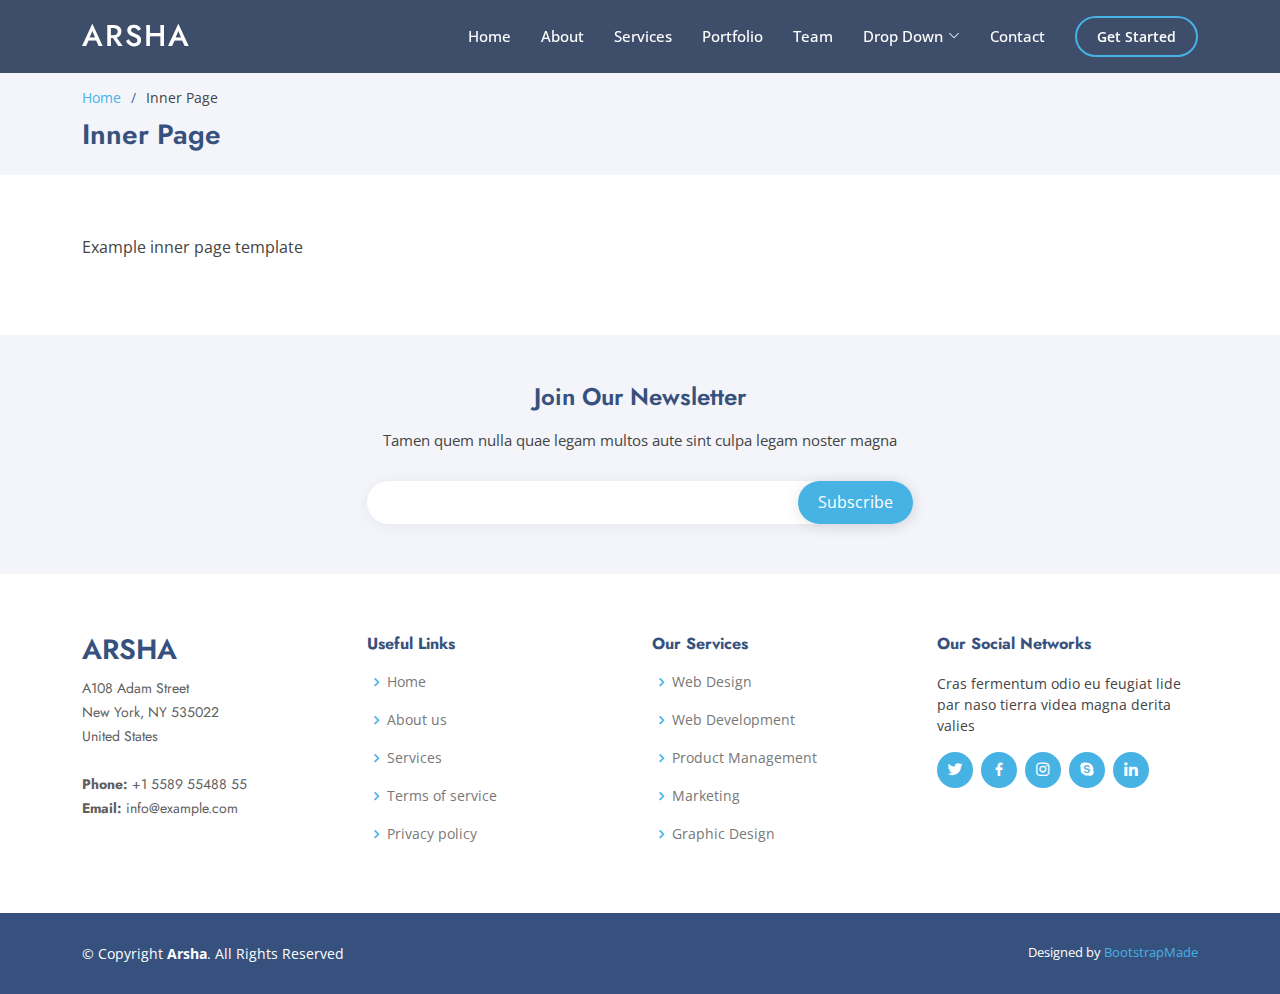
<file: inner-page.html>
<!DOCTYPE html>
<html lang="en">

<head>
  <meta charset="utf-8">
  <meta content="width=device-width, initial-scale=1.0" name="viewport">

  <title>Inner Page - Arsha Bootstrap Template</title>
  <meta content="" name="description">
  <meta content="" name="keywords">

  <!-- Favicons -->
  <link href="assets/img/favicon.png" rel="icon">
  <link href="assets/img/apple-touch-icon.png" rel="apple-touch-icon">

  <!-- Google Fonts -->
  <link href="https://fonts.googleapis.com/css?family=Open+Sans:300,300i,400,400i,600,600i,700,700i|Jost:300,300i,400,400i,500,500i,600,600i,700,700i|Poppins:300,300i,400,400i,500,500i,600,600i,700,700i" rel="stylesheet">

  <!-- Vendor CSS Files -->
  <link href="assets/vendor/aos/aos.css" rel="stylesheet">
  <link href="assets/vendor/bootstrap/css/bootstrap.min.css" rel="stylesheet">
  <link href="assets/vendor/bootstrap-icons/bootstrap-icons.css" rel="stylesheet">
  <link href="assets/vendor/boxicons/css/boxicons.min.css" rel="stylesheet">
  <link href="assets/vendor/glightbox/css/glightbox.min.css" rel="stylesheet">
  <link href="assets/vendor/remixicon/remixicon.css" rel="stylesheet">
  <link href="assets/vendor/swiper/swiper-bundle.min.css" rel="stylesheet">

  <!-- Template Main CSS File -->
  <link href="assets/css/style.css" rel="stylesheet">

  <!-- =======================================================
  * Template Name: Arsha - v4.3.0
  * Template URL: https://bootstrapmade.com/arsha-free-bootstrap-html-template-corporate/
  * Author: BootstrapMade.com
  * License: https://bootstrapmade.com/license/
  ======================================================== -->
</head>

<body>

  <!-- ======= Header ======= -->
  <header id="header" class="fixed-top header-inner-pages">
    <div class="container d-flex align-items-center">

      <h1 class="logo me-auto"><a href="index.html">Arsha</a></h1>
      <!-- Uncomment below if you prefer to use an image logo -->
      <!-- <a href="index.html" class="logo me-auto"><img src="assets/img/logo.png" alt="" class="img-fluid"></a>-->

      <nav id="navbar" class="navbar">
        <ul>
          <li><a class="nav-link scrollto " href="#hero">Home</a></li>
          <li><a class="nav-link scrollto" href="#about">About</a></li>
          <li><a class="nav-link scrollto" href="#services">Services</a></li>
          <li><a class="nav-link   scrollto" href="#portfolio">Portfolio</a></li>
          <li><a class="nav-link scrollto" href="#team">Team</a></li>
          <li class="dropdown"><a href="#"><span>Drop Down</span> <i class="bi bi-chevron-down"></i></a>
            <ul>
              <li><a href="#">Drop Down 1</a></li>
              <li class="dropdown"><a href="#"><span>Deep Drop Down</span> <i class="bi bi-chevron-right"></i></a>
                <ul>
                  <li><a href="#">Deep Drop Down 1</a></li>
                  <li><a href="#">Deep Drop Down 2</a></li>
                  <li><a href="#">Deep Drop Down 3</a></li>
                  <li><a href="#">Deep Drop Down 4</a></li>
                  <li><a href="#">Deep Drop Down 5</a></li>
                </ul>
              </li>
              <li><a href="#">Drop Down 2</a></li>
              <li><a href="#">Drop Down 3</a></li>
              <li><a href="#">Drop Down 4</a></li>
            </ul>
          </li>
          <li><a class="nav-link scrollto" href="#contact">Contact</a></li>
          <li><a class="getstarted scrollto" href="#about">Get Started</a></li>
        </ul>
        <i class="bi bi-list mobile-nav-toggle"></i>
      </nav><!-- .navbar -->

    </div>
  </header><!-- End Header -->

  <main id="main">

    <!-- ======= Breadcrumbs ======= -->
    <section id="breadcrumbs" class="breadcrumbs">
      <div class="container">

        <ol>
          <li><a href="index.html">Home</a></li>
          <li>Inner Page</li>
        </ol>
        <h2>Inner Page</h2>

      </div>
    </section><!-- End Breadcrumbs -->

    <section class="inner-page">
      <div class="container">
        <p>
          Example inner page template
        </p>
      </div>
    </section>

  </main><!-- End #main -->

  <!-- ======= Footer ======= -->
  <footer id="footer">

    <div class="footer-newsletter">
      <div class="container">
        <div class="row justify-content-center">
          <div class="col-lg-6">
            <h4>Join Our Newsletter</h4>
            <p>Tamen quem nulla quae legam multos aute sint culpa legam noster magna</p>
            <form action="" method="post">
              <input type="email" name="email"><input type="submit" value="Subscribe">
            </form>
          </div>
        </div>
      </div>
    </div>

    <div class="footer-top">
      <div class="container">
        <div class="row">

          <div class="col-lg-3 col-md-6 footer-contact">
            <h3>Arsha</h3>
            <p>
              A108 Adam Street <br>
              New York, NY 535022<br>
              United States <br><br>
              <strong>Phone:</strong> +1 5589 55488 55<br>
              <strong>Email:</strong> info@example.com<br>
            </p>
          </div>

          <div class="col-lg-3 col-md-6 footer-links">
            <h4>Useful Links</h4>
            <ul>
              <li><i class="bx bx-chevron-right"></i> <a href="#">Home</a></li>
              <li><i class="bx bx-chevron-right"></i> <a href="#">About us</a></li>
              <li><i class="bx bx-chevron-right"></i> <a href="#">Services</a></li>
              <li><i class="bx bx-chevron-right"></i> <a href="#">Terms of service</a></li>
              <li><i class="bx bx-chevron-right"></i> <a href="#">Privacy policy</a></li>
            </ul>
          </div>

          <div class="col-lg-3 col-md-6 footer-links">
            <h4>Our Services</h4>
            <ul>
              <li><i class="bx bx-chevron-right"></i> <a href="#">Web Design</a></li>
              <li><i class="bx bx-chevron-right"></i> <a href="#">Web Development</a></li>
              <li><i class="bx bx-chevron-right"></i> <a href="#">Product Management</a></li>
              <li><i class="bx bx-chevron-right"></i> <a href="#">Marketing</a></li>
              <li><i class="bx bx-chevron-right"></i> <a href="#">Graphic Design</a></li>
            </ul>
          </div>

          <div class="col-lg-3 col-md-6 footer-links">
            <h4>Our Social Networks</h4>
            <p>Cras fermentum odio eu feugiat lide par naso tierra videa magna derita valies</p>
            <div class="social-links mt-3">
              <a href="#" class="twitter"><i class="bx bxl-twitter"></i></a>
              <a href="#" class="facebook"><i class="bx bxl-facebook"></i></a>
              <a href="#" class="instagram"><i class="bx bxl-instagram"></i></a>
              <a href="#" class="google-plus"><i class="bx bxl-skype"></i></a>
              <a href="#" class="linkedin"><i class="bx bxl-linkedin"></i></a>
            </div>
          </div>

        </div>
      </div>
    </div>

    <div class="container footer-bottom clearfix">
      <div class="copyright">
        &copy; Copyright <strong><span>Arsha</span></strong>. All Rights Reserved
      </div>
      <div class="credits">
        <!-- All the links in the footer should remain intact. -->
        <!-- You can delete the links only if you purchased the pro version. -->
        <!-- Licensing information: https://bootstrapmade.com/license/ -->
        <!-- Purchase the pro version with working PHP/AJAX contact form: https://bootstrapmade.com/arsha-free-bootstrap-html-template-corporate/ -->
        Designed by <a href="https://bootstrapmade.com/">BootstrapMade</a>
      </div>

    </div>
  </footer><!-- End Footer -->

  <div id="preloader"></div>
  <a href="#" class="back-to-top d-flex align-items-center justify-content-center"><i class="bi bi-arrow-up-short"></i></a>

  <!-- Vendor JS Files -->
  <script src="assets/vendor/aos/aos.js"></script>
  <script src="assets/vendor/bootstrap/js/bootstrap.bundle.min.js"></script>
  <script src="assets/vendor/glightbox/js/glightbox.min.js"></script>
  <script src="assets/vendor/isotope-layout/isotope.pkgd.min.js"></script>
  <script src="assets/vendor/php-email-form/validate.js"></script>
  <script src="assets/vendor/swiper/swiper-bundle.min.js"></script>
  <script src="assets/vendor/waypoints/noframework.waypoints.js"></script>

  <!-- Template Main JS File -->
  <script src="assets/js/main.js"></script>

</body>

</html>
</file>
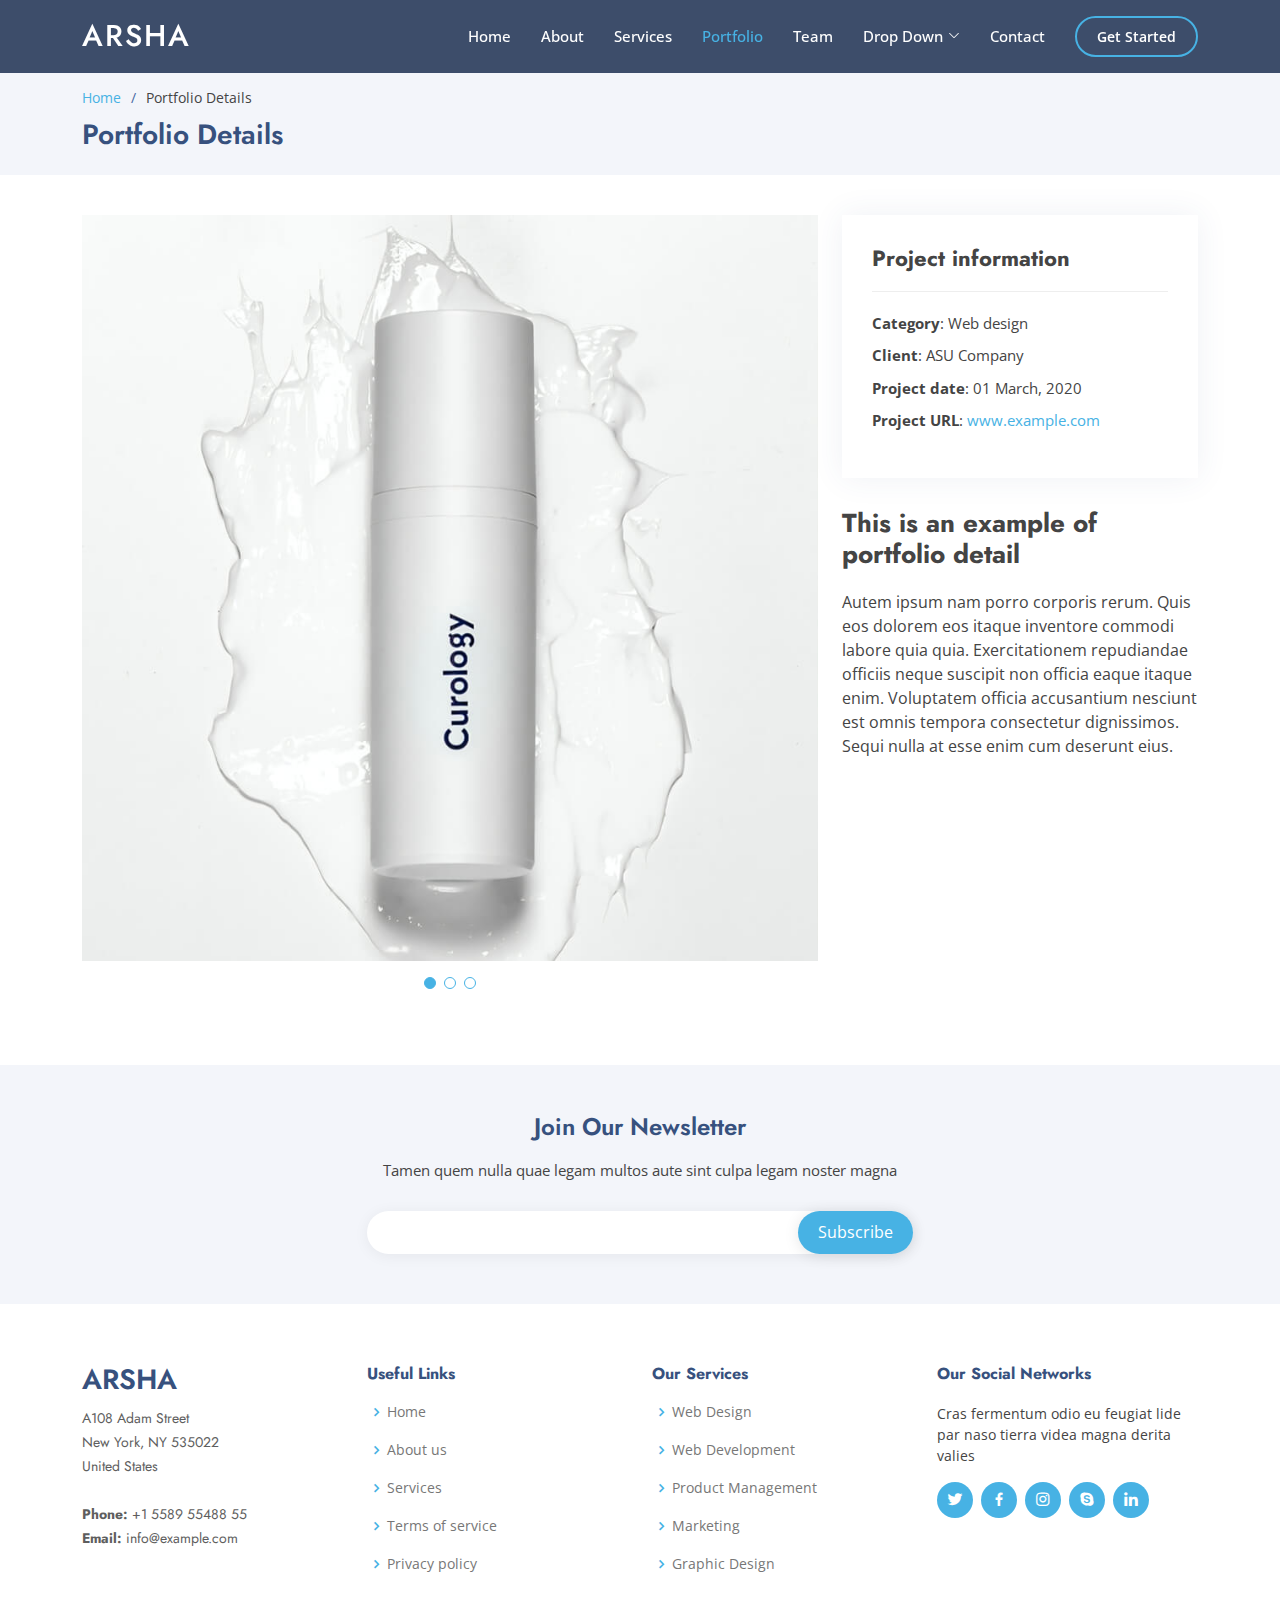
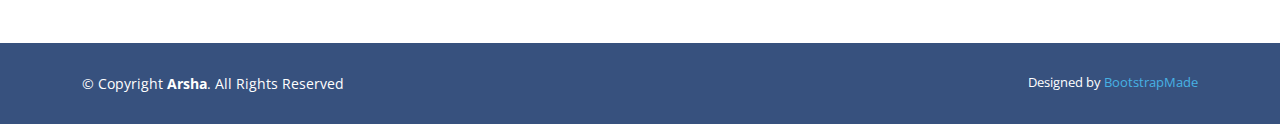
<file: portfolio-details.html>
<!DOCTYPE html>
<html lang="en">

<head>
  <meta charset="utf-8">
  <meta content="width=device-width, initial-scale=1.0" name="viewport">

  <title>Portfolio Details - Arsha Bootstrap Template</title>
  <meta content="" name="description">
  <meta content="" name="keywords">

  <!-- Favicons -->
  <link href="assets/img/favicon.png" rel="icon">
  <link href="assets/img/apple-touch-icon.png" rel="apple-touch-icon">

  <!-- Google Fonts -->
  <link href="https://fonts.googleapis.com/css?family=Open+Sans:300,300i,400,400i,600,600i,700,700i|Jost:300,300i,400,400i,500,500i,600,600i,700,700i|Poppins:300,300i,400,400i,500,500i,600,600i,700,700i" rel="stylesheet">

  <!-- Vendor CSS Files -->
  <link href="assets/vendor/aos/aos.css" rel="stylesheet">
  <link href="assets/vendor/bootstrap/css/bootstrap.min.css" rel="stylesheet">
  <link href="assets/vendor/bootstrap-icons/bootstrap-icons.css" rel="stylesheet">
  <link href="assets/vendor/boxicons/css/boxicons.min.css" rel="stylesheet">
  <link href="assets/vendor/glightbox/css/glightbox.min.css" rel="stylesheet">
  <link href="assets/vendor/remixicon/remixicon.css" rel="stylesheet">
  <link href="assets/vendor/swiper/swiper-bundle.min.css" rel="stylesheet">

  <!-- Template Main CSS File -->
  <link href="assets/css/style.css" rel="stylesheet">

  <!-- =======================================================
  * Template Name: Arsha - v4.3.0
  * Template URL: https://bootstrapmade.com/arsha-free-bootstrap-html-template-corporate/
  * Author: BootstrapMade.com
  * License: https://bootstrapmade.com/license/
  ======================================================== -->
</head>

<body>

  <!-- ======= Header ======= -->
  <header id="header" class="fixed-top header-inner-pages">
    <div class="container d-flex align-items-center">

      <h1 class="logo me-auto"><a href="index.html">Arsha</a></h1>
      <!-- Uncomment below if you prefer to use an image logo -->
      <!-- <a href="index.html" class="logo me-auto"><img src="assets/img/logo.png" alt="" class="img-fluid"></a>-->

      <nav id="navbar" class="navbar">
        <ul>
          <li><a class="nav-link scrollto " href="#hero">Home</a></li>
          <li><a class="nav-link scrollto" href="#about">About</a></li>
          <li><a class="nav-link scrollto" href="#services">Services</a></li>
          <li><a class="nav-link  active scrollto" href="#portfolio">Portfolio</a></li>
          <li><a class="nav-link scrollto" href="#team">Team</a></li>
          <li class="dropdown"><a href="#"><span>Drop Down</span> <i class="bi bi-chevron-down"></i></a>
            <ul>
              <li><a href="#">Drop Down 1</a></li>
              <li class="dropdown"><a href="#"><span>Deep Drop Down</span> <i class="bi bi-chevron-right"></i></a>
                <ul>
                  <li><a href="#">Deep Drop Down 1</a></li>
                  <li><a href="#">Deep Drop Down 2</a></li>
                  <li><a href="#">Deep Drop Down 3</a></li>
                  <li><a href="#">Deep Drop Down 4</a></li>
                  <li><a href="#">Deep Drop Down 5</a></li>
                </ul>
              </li>
              <li><a href="#">Drop Down 2</a></li>
              <li><a href="#">Drop Down 3</a></li>
              <li><a href="#">Drop Down 4</a></li>
            </ul>
          </li>
          <li><a class="nav-link scrollto" href="#contact">Contact</a></li>
          <li><a class="getstarted scrollto" href="#about">Get Started</a></li>
        </ul>
        <i class="bi bi-list mobile-nav-toggle"></i>
      </nav><!-- .navbar -->

    </div>
  </header><!-- End Header -->

  <main id="main">

    <!-- ======= Breadcrumbs ======= -->
    <section id="breadcrumbs" class="breadcrumbs">
      <div class="container">

        <ol>
          <li><a href="index.html">Home</a></li>
          <li>Portfolio Details</li>
        </ol>
        <h2>Portfolio Details</h2>

      </div>
    </section><!-- End Breadcrumbs -->

    <!-- ======= Portfolio Details Section ======= -->
    <section id="portfolio-details" class="portfolio-details">
      <div class="container">

        <div class="row gy-4">

          <div class="col-lg-8">
            <div class="portfolio-details-slider swiper-container">
              <div class="swiper-wrapper align-items-center">

                <div class="swiper-slide">
                  <img src="assets/img/portfolio/portfolio-1.jpg" alt="">
                </div>

                <div class="swiper-slide">
                  <img src="assets/img/portfolio/portfolio-2.jpg" alt="">
                </div>

                <div class="swiper-slide">
                  <img src="assets/img/portfolio/portfolio-3.jpg" alt="">
                </div>

              </div>
              <div class="swiper-pagination"></div>
            </div>
          </div>

          <div class="col-lg-4">
            <div class="portfolio-info">
              <h3>Project information</h3>
              <ul>
                <li><strong>Category</strong>: Web design</li>
                <li><strong>Client</strong>: ASU Company</li>
                <li><strong>Project date</strong>: 01 March, 2020</li>
                <li><strong>Project URL</strong>: <a href="#">www.example.com</a></li>
              </ul>
            </div>
            <div class="portfolio-description">
              <h2>This is an example of portfolio detail</h2>
              <p>
                Autem ipsum nam porro corporis rerum. Quis eos dolorem eos itaque inventore commodi labore quia quia. Exercitationem repudiandae officiis neque suscipit non officia eaque itaque enim. Voluptatem officia accusantium nesciunt est omnis tempora consectetur dignissimos. Sequi nulla at esse enim cum deserunt eius.
              </p>
            </div>
          </div>

        </div>

      </div>
    </section><!-- End Portfolio Details Section -->

  </main><!-- End #main -->

  <!-- ======= Footer ======= -->
  <footer id="footer">

    <div class="footer-newsletter">
      <div class="container">
        <div class="row justify-content-center">
          <div class="col-lg-6">
            <h4>Join Our Newsletter</h4>
            <p>Tamen quem nulla quae legam multos aute sint culpa legam noster magna</p>
            <form action="" method="post">
              <input type="email" name="email"><input type="submit" value="Subscribe">
            </form>
          </div>
        </div>
      </div>
    </div>

    <div class="footer-top">
      <div class="container">
        <div class="row">

          <div class="col-lg-3 col-md-6 footer-contact">
            <h3>Arsha</h3>
            <p>
              A108 Adam Street <br>
              New York, NY 535022<br>
              United States <br><br>
              <strong>Phone:</strong> +1 5589 55488 55<br>
              <strong>Email:</strong> info@example.com<br>
            </p>
          </div>

          <div class="col-lg-3 col-md-6 footer-links">
            <h4>Useful Links</h4>
            <ul>
              <li><i class="bx bx-chevron-right"></i> <a href="#">Home</a></li>
              <li><i class="bx bx-chevron-right"></i> <a href="#">About us</a></li>
              <li><i class="bx bx-chevron-right"></i> <a href="#">Services</a></li>
              <li><i class="bx bx-chevron-right"></i> <a href="#">Terms of service</a></li>
              <li><i class="bx bx-chevron-right"></i> <a href="#">Privacy policy</a></li>
            </ul>
          </div>

          <div class="col-lg-3 col-md-6 footer-links">
            <h4>Our Services</h4>
            <ul>
              <li><i class="bx bx-chevron-right"></i> <a href="#">Web Design</a></li>
              <li><i class="bx bx-chevron-right"></i> <a href="#">Web Development</a></li>
              <li><i class="bx bx-chevron-right"></i> <a href="#">Product Management</a></li>
              <li><i class="bx bx-chevron-right"></i> <a href="#">Marketing</a></li>
              <li><i class="bx bx-chevron-right"></i> <a href="#">Graphic Design</a></li>
            </ul>
          </div>

          <div class="col-lg-3 col-md-6 footer-links">
            <h4>Our Social Networks</h4>
            <p>Cras fermentum odio eu feugiat lide par naso tierra videa magna derita valies</p>
            <div class="social-links mt-3">
              <a href="#" class="twitter"><i class="bx bxl-twitter"></i></a>
              <a href="#" class="facebook"><i class="bx bxl-facebook"></i></a>
              <a href="#" class="instagram"><i class="bx bxl-instagram"></i></a>
              <a href="#" class="google-plus"><i class="bx bxl-skype"></i></a>
              <a href="#" class="linkedin"><i class="bx bxl-linkedin"></i></a>
            </div>
          </div>

        </div>
      </div>
    </div>

    <div class="container footer-bottom clearfix">
      <div class="copyright">
        &copy; Copyright <strong><span>Arsha</span></strong>. All Rights Reserved
      </div>
      <div class="credits">
        <!-- All the links in the footer should remain intact. -->
        <!-- You can delete the links only if you purchased the pro version. -->
        <!-- Licensing information: https://bootstrapmade.com/license/ -->
        <!-- Purchase the pro version with working PHP/AJAX contact form: https://bootstrapmade.com/arsha-free-bootstrap-html-template-corporate/ -->
        Designed by <a href="https://bootstrapmade.com/">BootstrapMade</a>
      </div>
    </div>
  </footer><!-- End Footer -->

  <div id="preloader"></div>
  <a href="#" class="back-to-top d-flex align-items-center justify-content-center"><i class="bi bi-arrow-up-short"></i></a>

  <!-- Vendor JS Files -->
  <script src="assets/vendor/aos/aos.js"></script>
  <script src="assets/vendor/bootstrap/js/bootstrap.bundle.min.js"></script>
  <script src="assets/vendor/glightbox/js/glightbox.min.js"></script>
  <script src="assets/vendor/isotope-layout/isotope.pkgd.min.js"></script>
  <script src="assets/vendor/php-email-form/validate.js"></script>
  <script src="assets/vendor/swiper/swiper-bundle.min.js"></script>
  <script src="assets/vendor/waypoints/noframework.waypoints.js"></script>

  <!-- Template Main JS File -->
  <script src="assets/js/main.js"></script>

</body>

</html>
</file>
<file: assets/css/style.css>
/**
* Template Name: Arsha - v4.3.0
* Template URL: https://bootstrapmade.com/arsha-free-bootstrap-html-template-corporate/
* Author: BootstrapMade.com
* License: https://bootstrapmade.com/license/
*/

/*--------------------------------------------------------------
# General
--------------------------------------------------------------*/
body {
  font-family: "Open Sans", sans-serif;
  color: #444444;
}

a {
  color: #47b2e4;
  text-decoration: none;
}

a:hover {
  color: #73c5eb;
  text-decoration: none;
}

h1, h2, h3, h4, h5, h6 {
  font-family: "Jost", sans-serif;
}

/*--------------------------------------------------------------
# Preloader
--------------------------------------------------------------*/
#preloader {
  position: fixed;
  top: 0;
  left: 0;
  right: 0;
  bottom: 0;
  z-index: 9999;
  overflow: hidden;
  background: #37517e;
}

#preloader:before {
  content: "";
  position: fixed;
  top: calc(50% - 30px);
  left: calc(50% - 30px);
  border: 6px solid #37517e;
  border-top-color: #fff;
  border-bottom-color: #fff;
  border-radius: 50%;
  width: 60px;
  height: 60px;
  -webkit-animation: animate-preloader 1s linear infinite;
  animation: animate-preloader 1s linear infinite;
}

@-webkit-keyframes animate-preloader {
  0% {
    transform: rotate(0deg);
  }
  100% {
    transform: rotate(360deg);
  }
}

@keyframes animate-preloader {
  0% {
    transform: rotate(0deg);
  }
  100% {
    transform: rotate(360deg);
  }
}

/*--------------------------------------------------------------
# Back to top button
--------------------------------------------------------------*/
.back-to-top {
  position: fixed;
  visibility: hidden;
  opacity: 0;
  right: 15px;
  bottom: 15px;
  z-index: 996;
  background: #47b2e4;
  width: 40px;
  height: 40px;
  border-radius: 50px;
  transition: all 0.4s;
}

.back-to-top i {
  font-size: 24px;
  color: #fff;
  line-height: 0;
}

.back-to-top:hover {
  background: #6bc1e9;
  color: #fff;
}

.back-to-top.active {
  visibility: visible;
  opacity: 1;
}

/*--------------------------------------------------------------
# Header
--------------------------------------------------------------*/
#header {
  transition: all 0.5s;
  z-index: 997;
  padding: 15px 0;
}

#header.header-scrolled, #header.header-inner-pages {
  background: rgba(40, 58, 90, 0.9);
}

#header .logo {
  font-size: 30px;
  margin: 0;
  padding: 0;
  line-height: 1;
  font-weight: 500;
  letter-spacing: 2px;
  text-transform: uppercase;
}

#header .logo a {
  color: #fff;
}

#header .logo img {
  max-height: 40px;
}

/*--------------------------------------------------------------
# Navigation Menu
--------------------------------------------------------------*/
/**
* Desktop Navigation 
*/
.navbar {
  padding: 0;
}

.navbar ul {
  margin: 0;
  padding: 0;
  display: flex;
  list-style: none;
  align-items: center;
}

.navbar li {
  position: relative;
}

.navbar a, .navbar a:focus {
  display: flex;
  align-items: center;
  justify-content: space-between;
  padding: 10px 0 10px 30px;
  font-size: 15px;
  font-weight: 500;
  color: #fff;
  white-space: nowrap;
  transition: 0.3s;
}

.navbar a i, .navbar a:focus i {
  font-size: 12px;
  line-height: 0;
  margin-left: 5px;
}

.navbar a:hover, .navbar .active, .navbar .active:focus, .navbar li:hover > a {
  color: #47b2e4;
}

.navbar .getstarted {
  padding: 8px 20px;
  margin-left: 30px;
  border-radius: 50px;
  color: #fff;
  font-size: 14px;
  border: 2px solid #47b2e4;
  font-weight: 600;
}

.navbar .getstarted:hover {
  color: #fff;
  background: #31a9e1;
}

.navbar .dropdown ul {
  display: block;
  position: absolute;
  left: 14px;
  top: calc(100% + 30px);
  margin: 0;
  padding: 10px 0;
  z-index: 99;
  opacity: 0;
  visibility: hidden;
  background: #fff;
  box-shadow: 0px 0px 30px rgba(127, 137, 161, 0.25);
  transition: 0.3s;
  border-radius: 4px;
}

.navbar .dropdown ul li {
  min-width: 200px;
}

.navbar .dropdown ul a {
  padding: 10px 20px;
  font-size: 14px;
  text-transform: none;
  font-weight: 500;
  color: #0c3c53;
}

.navbar .dropdown ul a i {
  font-size: 12px;
}

.navbar .dropdown ul a:hover, .navbar .dropdown ul .active:hover, .navbar .dropdown ul li:hover > a {
  color: #47b2e4;
}

.navbar .dropdown:hover > ul {
  opacity: 1;
  top: 100%;
  visibility: visible;
}

.navbar .dropdown .dropdown ul {
  top: 0;
  left: calc(100% - 30px);
  visibility: hidden;
}

.navbar .dropdown .dropdown:hover > ul {
  opacity: 1;
  top: 0;
  left: 100%;
  visibility: visible;
}

@media (max-width: 1366px) {
  .navbar .dropdown .dropdown ul {
    left: -90%;
  }
  .navbar .dropdown .dropdown:hover > ul {
    left: -100%;
  }
}

/**
* Mobile Navigation 
*/
.mobile-nav-toggle {
  color: #fff;
  font-size: 28px;
  cursor: pointer;
  display: none;
  line-height: 0;
  transition: 0.5s;
}

.mobile-nav-toggle.bi-x {
  color: #fff;
}

@media (max-width: 991px) {
  .mobile-nav-toggle {
    display: block;
  }
  .navbar ul {
    display: none;
  }
}

.navbar-mobile {
  position: fixed;
  overflow: hidden;
  top: 0;
  right: 0;
  left: 0;
  bottom: 0;
  background: rgba(40, 58, 90, 0.9);
  transition: 0.3s;
  z-index: 999;
}

.navbar-mobile .mobile-nav-toggle {
  position: absolute;
  top: 15px;
  right: 15px;
}

.navbar-mobile ul {
  display: block;
  position: absolute;
  top: 55px;
  right: 15px;
  bottom: 15px;
  left: 15px;
  padding: 10px 0;
  border-radius: 10px;
  background-color: #fff;
  overflow-y: auto;
  transition: 0.3s;
}

.navbar-mobile a {
  padding: 10px 20px;
  font-size: 15px;
  color: #37517e;
}

.navbar-mobile a:hover, .navbar-mobile .active, .navbar-mobile li:hover > a {
  color: #47b2e4;
}

.navbar-mobile .getstarted {
  margin: 15px;
  color: #37517e;
}

.navbar-mobile .dropdown ul {
  position: static;
  display: none;
  margin: 10px 20px;
  padding: 10px 0;
  z-index: 99;
  opacity: 1;
  visibility: visible;
  background: #fff;
  box-shadow: 0px 0px 30px rgba(127, 137, 161, 0.25);
}

.navbar-mobile .dropdown ul li {
  min-width: 200px;
}

.navbar-mobile .dropdown ul a {
  padding: 10px 20px;
}

.navbar-mobile .dropdown ul a i {
  font-size: 12px;
}

.navbar-mobile .dropdown ul a:hover, .navbar-mobile .dropdown ul .active:hover, .navbar-mobile .dropdown ul li:hover > a {
  color: #47b2e4;
}

.navbar-mobile .dropdown > .dropdown-active {
  display: block;
}

/*--------------------------------------------------------------
# Hero Section
--------------------------------------------------------------*/
#hero {
  width: 100%;
  height: 80vh;
  background: #37517e;
}

#hero .container {
  padding-top: 72px;
}

#hero h1 {
  margin: 0 0 10px 0;
  font-size: 48px;
  font-weight: 700;
  line-height: 56px;
  color: #fff;
}

#hero h2 {
  color: rgba(255, 255, 255, 0.6);
  margin-bottom: 50px;
  font-size: 24px;
}

#hero .btn-get-started {
  font-family: "Jost", sans-serif;
  font-weight: 500;
  font-size: 16px;
  letter-spacing: 1px;
  display: inline-block;
  padding: 10px 28px 11px 28px;
  border-radius: 50px;
  transition: 0.5s;
  margin: 10px 0 0 0;
  color: #fff;
  background: #47b2e4;
}

#hero .btn-get-started:hover {
  background: #209dd8;
}

#hero .btn-watch-video {
  font-size: 16px;
  display: flex;
  align-items: center;
  transition: 0.5s;
  margin: 10px 0 0 25px;
  color: #fff;
  line-height: 1;
}

#hero .btn-watch-video i {
  line-height: 0;
  color: #fff;
  font-size: 32px;
  transition: 0.3s;
  margin-right: 8px;
}

#hero .btn-watch-video:hover i {
  color: #47b2e4;
}

#hero .animated {
  animation: up-down 2s ease-in-out infinite alternate-reverse both;
}

@media (max-width: 991px) {
  #hero {
    height: 100vh;
    text-align: center;
  }
  #hero .animated {
    -webkit-animation: none;
    animation: none;
  }
  #hero .hero-img {
    text-align: center;
  }
  #hero .hero-img img {
    width: 50%;
  }
}

@media (max-width: 768px) {
  #hero h1 {
    font-size: 28px;
    line-height: 36px;
  }
  #hero h2 {
    font-size: 18px;
    line-height: 24px;
    margin-bottom: 30px;
  }
  #hero .hero-img img {
    width: 70%;
  }
}

@media (max-width: 575px) {
  #hero .hero-img img {
    width: 80%;
  }
  #hero .btn-get-started {
    font-size: 16px;
    padding: 10px 24px 11px 24px;
  }
}

@-webkit-keyframes up-down {
  0% {
    transform: translateY(10px);
  }
  100% {
    transform: translateY(-10px);
  }
}

@keyframes up-down {
  0% {
    transform: translateY(10px);
  }
  100% {
    transform: translateY(-10px);
  }
}

/*--------------------------------------------------------------
# Sections General
--------------------------------------------------------------*/
section {
  padding: 60px 0;
  overflow: hidden;
}

.section-bg {
  background-color: #f3f5fa;
}

.section-title {
  text-align: center;
  padding-bottom: 30px;
}

.section-title h2 {
  font-size: 32px;
  font-weight: bold;
  text-transform: uppercase;
  margin-bottom: 20px;
  padding-bottom: 20px;
  position: relative;
  color: #37517e;
}

.section-title h2::before {
  content: '';
  position: absolute;
  display: block;
  width: 120px;
  height: 1px;
  background: #ddd;
  bottom: 1px;
  left: calc(50% - 60px);
}

.section-title h2::after {
  content: '';
  position: absolute;
  display: block;
  width: 40px;
  height: 3px;
  background: #47b2e4;
  bottom: 0;
  left: calc(50% - 20px);
}

.section-title p {
  margin-bottom: 0;
}

/*--------------------------------------------------------------
# Cliens
--------------------------------------------------------------*/
.cliens {
  padding: 12px 0;
  text-align: center;
}

.cliens img {
  max-width: 45%;
  transition: all 0.4s ease-in-out;
  display: inline-block;
  padding: 15px 0;
  filter: grayscale(100);
}

.cliens img:hover {
  filter: none;
  transform: scale(1.1);
}

@media (max-width: 768px) {
  .cliens img {
    max-width: 40%;
  }
}

/*--------------------------------------------------------------
# About Us
--------------------------------------------------------------*/
.about .content h3 {
  font-weight: 600;
  font-size: 26px;
}

.about .content ul {
  list-style: none;
  padding: 0;
}

.about .content ul li {
  padding-left: 28px;
  position: relative;
}

.about .content ul li + li {
  margin-top: 10px;
}

.about .content ul i {
  position: absolute;
  left: 0;
  top: 2px;
  font-size: 20px;
  color: #47b2e4;
  line-height: 1;
}

.about .content p:last-child {
  margin-bottom: 0;
}

.about .content .btn-learn-more {
  font-family: "Poppins", sans-serif;
  font-weight: 500;
  font-size: 14px;
  letter-spacing: 1px;
  display: inline-block;
  padding: 12px 32px;
  border-radius: 4px;
  transition: 0.3s;
  line-height: 1;
  color: #47b2e4;
  -webkit-animation-delay: 0.8s;
  animation-delay: 0.8s;
  margin-top: 6px;
  border: 2px solid #47b2e4;
}

.about .content .btn-learn-more:hover {
  background: #47b2e4;
  color: #fff;
  text-decoration: none;
}

/*--------------------------------------------------------------
# Why Us
--------------------------------------------------------------*/
.why-us .content {
  padding: 60px 100px 0 100px;
}

.why-us .content h3 {
  font-weight: 400;
  font-size: 34px;
  color: #37517e;
}

.why-us .content h4 {
  font-size: 20px;
  font-weight: 700;
  margin-top: 5px;
}

.why-us .content p {
  font-size: 15px;
  color: #848484;
}

.why-us .img {
  background-size: contain;
  background-repeat: no-repeat;
  background-position: center center;
}

.why-us .accordion-list {
  padding: 0 100px 60px 100px;
}

.why-us .accordion-list ul {
  padding: 0;
  list-style: none;
}

.why-us .accordion-list li + li {
  margin-top: 15px;
}

.why-us .accordion-list li {
  padding: 20px;
  background: #fff;
  border-radius: 4px;
}

.why-us .accordion-list a {
  display: block;
  position: relative;
  font-family: "Poppins", sans-serif;
  font-size: 16px;
  line-height: 24px;
  font-weight: 500;
  padding-right: 30px;
  outline: none;
  cursor: pointer;
}

.why-us .accordion-list span {
  color: #47b2e4;
  font-weight: 600;
  font-size: 18px;
  padding-right: 10px;
}

.why-us .accordion-list i {
  font-size: 24px;
  position: absolute;
  right: 0;
  top: 0;
}

.why-us .accordion-list p {
  margin-bottom: 0;
  padding: 10px 0 0 0;
}

.why-us .accordion-list .icon-show {
  display: none;
}

.why-us .accordion-list a.collapsed {
  color: #343a40;
}

.why-us .accordion-list a.collapsed:hover {
  color: #47b2e4;
}

.why-us .accordion-list a.collapsed .icon-show {
  display: inline-block;
}

.why-us .accordion-list a.collapsed .icon-close {
  display: none;
}

@media (max-width: 1024px) {
  .why-us .content, .why-us .accordion-list {
    padding-left: 0;
    padding-right: 0;
  }
}

@media (max-width: 992px) {
  .why-us .img {
    min-height: 400px;
  }
  .why-us .content {
    padding-top: 30px;
  }
  .why-us .accordion-list {
    padding-bottom: 30px;
  }
}

@media (max-width: 575px) {
  .why-us .img {
    min-height: 200px;
  }
}

/*--------------------------------------------------------------
# Skills
--------------------------------------------------------------*/
.skills .content h3 {
  font-weight: 700;
  font-size: 32px;
  color: #37517e;
  font-family: "Poppins", sans-serif;
}

.skills .content ul {
  list-style: none;
  padding: 0;
}

.skills .content ul li {
  padding-bottom: 10px;
}

.skills .content ul i {
  font-size: 20px;
  padding-right: 4px;
  color: #47b2e4;
}

.skills .content p:last-child {
  margin-bottom: 0;
}

.skills .progress {
  height: 60px;
  display: block;
  background: none;
  border-radius: 0;
}

.skills .progress .skill {
  padding: 0;
  margin: 0 0 6px 0;
  text-transform: uppercase;
  display: block;
  font-weight: 600;
  font-family: "Poppins", sans-serif;
  color: #37517e;
}

.skills .progress .skill .val {
  float: right;
  font-style: normal;
}

.skills .progress-bar-wrap {
  background: #e8edf5;
  height: 10px;
}

.skills .progress-bar {
  width: 1px;
  height: 10px;
  transition: .9s;
  background-color: #4668a2;
}

/*--------------------------------------------------------------
# Services
--------------------------------------------------------------*/
.services .icon-box {
  box-shadow: 0px 0 25px 0 rgba(0, 0, 0, 0.1);
  padding: 50px 30px;
  transition: all ease-in-out 0.4s;
  background: #fff;
}

.services .icon-box .icon {
  margin-bottom: 10px;
}

.services .icon-box .icon i {
  color: #47b2e4;
  font-size: 36px;
  transition: 0.3s;
}

.services .icon-box h4 {
  font-weight: 500;
  margin-bottom: 15px;
  font-size: 24px;
}

.services .icon-box h4 a {
  color: #37517e;
  transition: ease-in-out 0.3s;
}

.services .icon-box p {
  line-height: 24px;
  font-size: 14px;
  margin-bottom: 0;
}

.services .icon-box:hover {
  transform: translateY(-10px);
}

.services .icon-box:hover h4 a {
  color: #47b2e4;
}

/*--------------------------------------------------------------
# Cta
--------------------------------------------------------------*/
.cta {
  background: linear-gradient(rgba(40, 58, 90, 0.9), rgba(40, 58, 90, 0.9)), url("../img/cta-bg.jpg") fixed center center;
  background-size: cover;
  padding: 120px 0;
}

.cta h3 {
  color: #fff;
  font-size: 28px;
  font-weight: 700;
}

.cta p {
  color: #fff;
}

.cta .cta-btn {
  font-family: "Jost", sans-serif;
  font-weight: 500;
  font-size: 16px;
  letter-spacing: 1px;
  display: inline-block;
  padding: 12px 40px;
  border-radius: 50px;
  transition: 0.5s;
  margin: 10px;
  border: 2px solid #fff;
  color: #fff;
}

.cta .cta-btn:hover {
  background: #47b2e4;
  border: 2px solid #47b2e4;
}

@media (max-width: 1024px) {
  .cta {
    background-attachment: scroll;
  }
}

@media (min-width: 769px) {
  .cta .cta-btn-container {
    display: flex;
    align-items: center;
    justify-content: flex-end;
  }
}

/*--------------------------------------------------------------
# Portfolio
--------------------------------------------------------------*/
.portfolio #portfolio-flters {
  list-style: none;
  margin-bottom: 20px;
}

.portfolio #portfolio-flters li {
  cursor: pointer;
  display: inline-block;
  margin: 10px 5px;
  font-size: 15px;
  font-weight: 500;
  line-height: 1;
  color: #444444;
  transition: all 0.3s;
  padding: 8px 20px;
  border-radius: 50px;
  font-family: "Poppins", sans-serif;
}

.portfolio #portfolio-flters li:hover, .portfolio #portfolio-flters li.filter-active {
  background: #47b2e4;
  color: #fff;
}

.portfolio .portfolio-item {
  margin-bottom: 30px;
}

.portfolio .portfolio-item .portfolio-img {
  overflow: hidden;
}

.portfolio .portfolio-item .portfolio-img img {
  transition: all 0.6s;
}

.portfolio .portfolio-item .portfolio-info {
  opacity: 0;
  position: absolute;
  left: 15px;
  bottom: 0;
  z-index: 3;
  right: 15px;
  transition: all 0.3s;
  background: rgba(55, 81, 126, 0.8);
  padding: 10px 15px;
}

.portfolio .portfolio-item .portfolio-info h4 {
  font-size: 18px;
  color: #fff;
  font-weight: 600;
  color: #fff;
  margin-bottom: 0px;
}

.portfolio .portfolio-item .portfolio-info p {
  color: #f9fcfe;
  font-size: 14px;
  margin-bottom: 0;
}

.portfolio .portfolio-item .portfolio-info .preview-link, .portfolio .portfolio-item .portfolio-info .details-link {
  position: absolute;
  right: 40px;
  font-size: 24px;
  top: calc(50% - 18px);
  color: #fff;
  transition: 0.3s;
}

.portfolio .portfolio-item .portfolio-info .preview-link:hover, .portfolio .portfolio-item .portfolio-info .details-link:hover {
  color: #47b2e4;
}

.portfolio .portfolio-item .portfolio-info .details-link {
  right: 10px;
}

.portfolio .portfolio-item:hover .portfolio-img img {
  transform: scale(1.15);
}

.portfolio .portfolio-item:hover .portfolio-info {
  opacity: 1;
}

/*--------------------------------------------------------------
# Portfolio Details
--------------------------------------------------------------*/
.portfolio-details {
  padding-top: 40px;
}

.portfolio-details .portfolio-details-slider img {
  width: 100%;
}

.portfolio-details .portfolio-details-slider .swiper-pagination {
  margin-top: 20px;
  position: relative;
}

.portfolio-details .portfolio-details-slider .swiper-pagination .swiper-pagination-bullet {
  width: 12px;
  height: 12px;
  background-color: #fff;
  opacity: 1;
  border: 1px solid #47b2e4;
}

.portfolio-details .portfolio-details-slider .swiper-pagination .swiper-pagination-bullet-active {
  background-color: #47b2e4;
}

.portfolio-details .portfolio-info {
  padding: 30px;
  box-shadow: 0px 0 30px rgba(55, 81, 126, 0.08);
}

.portfolio-details .portfolio-info h3 {
  font-size: 22px;
  font-weight: 700;
  margin-bottom: 20px;
  padding-bottom: 20px;
  border-bottom: 1px solid #eee;
}

.portfolio-details .portfolio-info ul {
  list-style: none;
  padding: 0;
  font-size: 15px;
}

.portfolio-details .portfolio-info ul li + li {
  margin-top: 10px;
}

.portfolio-details .portfolio-description {
  padding-top: 30px;
}

.portfolio-details .portfolio-description h2 {
  font-size: 26px;
  font-weight: 700;
  margin-bottom: 20px;
}

.portfolio-details .portfolio-description p {
  padding: 0;
}

/*--------------------------------------------------------------
# Team
--------------------------------------------------------------*/
.team .member {
  position: relative;
  box-shadow: 0px 2px 15px rgba(0, 0, 0, 0.1);
  padding: 30px;
  border-radius: 5px;
  background: #fff;
  transition: 0.5s;
}

.team .member .pic {
  overflow: hidden;
  width: 180px;
  border-radius: 50%;
}

.team .member .pic img {
  transition: ease-in-out 0.3s;
}

.team .member:hover {
  transform: translateY(-10px);
}

.team .member .member-info {
  padding-left: 30px;
}

.team .member h4 {
  font-weight: 700;
  margin-bottom: 5px;
  font-size: 20px;
  color: #37517e;
}

.team .member span {
  display: block;
  font-size: 15px;
  padding-bottom: 10px;
  position: relative;
  font-weight: 500;
}

.team .member span::after {
  content: '';
  position: absolute;
  display: block;
  width: 50px;
  height: 1px;
  background: #cbd6e9;
  bottom: 0;
  left: 0;
}

.team .member p {
  margin: 10px 0 0 0;
  font-size: 14px;
}

.team .member .social {
  margin-top: 12px;
  display: flex;
  align-items: center;
  justify-content: flex-start;
}

.team .member .social a {
  transition: ease-in-out 0.3s;
  display: flex;
  align-items: center;
  justify-content: center;
  border-radius: 50px;
  width: 32px;
  height: 32px;
  background: #eff2f8;
}

.team .member .social a i {
  color: #37517e;
  font-size: 16px;
  margin: 0 2px;
}

.team .member .social a:hover {
  background: #47b2e4;
}

.team .member .social a:hover i {
  color: #fff;
}

.team .member .social a + a {
  margin-left: 8px;
}

/*--------------------------------------------------------------
# Pricing
--------------------------------------------------------------*/
.pricing .row {
  padding-top: 40px;
}

.pricing .box {
  padding: 60px 40px;
  box-shadow: 0 3px 20px -2px rgba(20, 45, 100, 0.1);
  background: #fff;
  height: 100%;
  border-top: 4px solid #fff;
  border-radius: 5px;
}

.pricing h3 {
  font-weight: 500;
  margin-bottom: 15px;
  font-size: 20px;
  color: #37517e;
}

.pricing h4 {
  font-size: 48px;
  color: #37517e;
  font-weight: 400;
  font-family: "Jost", sans-serif;
  margin-bottom: 25px;
}

.pricing h4 sup {
  font-size: 28px;
}

.pricing h4 span {
  color: #47b2e4;
  font-size: 18px;
  display: block;
}

.pricing ul {
  padding: 20px 0;
  list-style: none;
  color: #999;
  text-align: left;
  line-height: 20px;
}

.pricing ul li {
  padding: 10px 0 10px 30px;
  position: relative;
}

.pricing ul i {
  color: #28a745;
  font-size: 24px;
  position: absolute;
  left: 0;
  top: 6px;
}

.pricing ul .na {
  color: #ccc;
}

.pricing ul .na i {
  color: #ccc;
}

.pricing ul .na span {
  text-decoration: line-through;
}

.pricing .buy-btn {
  display: inline-block;
  padding: 12px 35px;
  border-radius: 50px;
  color: #47b2e4;
  transition: none;
  font-size: 16px;
  font-weight: 500;
  font-family: "Jost", sans-serif;
  transition: 0.3s;
  border: 1px solid #47b2e4;
}

.pricing .buy-btn:hover {
  background: #47b2e4;
  color: #fff;
}

.pricing .featured {
  border-top-color: #47b2e4;
}

.pricing .featured .buy-btn {
  background: #47b2e4;
  color: #fff;
}

.pricing .featured .buy-btn:hover {
  background: #23a3df;
}

@media (max-width: 992px) {
  .pricing .box {
    max-width: 60%;
    margin: 0 auto 30px auto;
  }
}

@media (max-width: 767px) {
  .pricing .box {
    max-width: 80%;
    margin: 0 auto 30px auto;
  }
}

@media (max-width: 420px) {
  .pricing .box {
    max-width: 100%;
    margin: 0 auto 30px auto;
  }
}

/*--------------------------------------------------------------
# Frequently Asked Questions
--------------------------------------------------------------*/
.faq .faq-list {
  padding: 0 100px;
}

.faq .faq-list ul {
  padding: 0;
  list-style: none;
}

.faq .faq-list li + li {
  margin-top: 15px;
}

.faq .faq-list li {
  padding: 20px;
  background: #fff;
  border-radius: 4px;
  position: relative;
}

.faq .faq-list a {
  display: block;
  position: relative;
  font-family: "Poppins", sans-serif;
  font-size: 16px;
  line-height: 24px;
  font-weight: 500;
  padding: 0 30px;
  outline: none;
  cursor: pointer;
}

.faq .faq-list .icon-help {
  font-size: 24px;
  position: absolute;
  right: 0;
  left: 20px;
  color: #47b2e4;
}

.faq .faq-list .icon-show, .faq .faq-list .icon-close {
  font-size: 24px;
  position: absolute;
  right: 0;
  top: 0;
}

.faq .faq-list p {
  margin-bottom: 0;
  padding: 10px 0 0 0;
}

.faq .faq-list .icon-show {
  display: none;
}

.faq .faq-list a.collapsed {
  color: #37517e;
  transition: 0.3s;
}

.faq .faq-list a.collapsed:hover {
  color: #47b2e4;
}

.faq .faq-list a.collapsed .icon-show {
  display: inline-block;
}

.faq .faq-list a.collapsed .icon-close {
  display: none;
}

@media (max-width: 1200px) {
  .faq .faq-list {
    padding: 0;
  }
}

/*--------------------------------------------------------------
# Contact
--------------------------------------------------------------*/
.contact .info {
  border-top: 3px solid #47b2e4;
  border-bottom: 3px solid #47b2e4;
  padding: 30px;
  background: #fff;
  width: 100%;
  box-shadow: 0 0 24px 0 rgba(0, 0, 0, 0.1);
}

.contact .info i {
  font-size: 20px;
  color: #47b2e4;
  float: left;
  width: 44px;
  height: 44px;
  background: #e7f5fb;
  display: flex;
  justify-content: center;
  align-items: center;
  border-radius: 50px;
  transition: all 0.3s ease-in-out;
}

.contact .info h4 {
  padding: 0 0 0 60px;
  font-size: 22px;
  font-weight: 600;
  margin-bottom: 5px;
  color: #37517e;
}

.contact .info p {
  padding: 0 0 10px 60px;
  margin-bottom: 20px;
  font-size: 14px;
  color: #6182ba;
}

.contact .info .email p {
  padding-top: 5px;
}

.contact .info .social-links {
  padding-left: 60px;
}

.contact .info .social-links a {
  font-size: 18px;
  display: inline-block;
  background: #333;
  color: #fff;
  line-height: 1;
  padding: 8px 0;
  border-radius: 50%;
  text-align: center;
  width: 36px;
  height: 36px;
  transition: 0.3s;
  margin-right: 10px;
}

.contact .info .social-links a:hover {
  background: #47b2e4;
  color: #fff;
}

.contact .info .email:hover i, .contact .info .address:hover i, .contact .info .phone:hover i {
  background: #47b2e4;
  color: #fff;
}

.contact .php-email-form {
  width: 100%;
  border-top: 3px solid #47b2e4;
  border-bottom: 3px solid #47b2e4;
  padding: 30px;
  background: #fff;
  box-shadow: 0 0 24px 0 rgba(0, 0, 0, 0.12);
}

.contact .php-email-form .form-group {
  padding-bottom: 8px;
}

.contact .php-email-form .validate {
  display: none;
  color: red;
  margin: 0 0 15px 0;
  font-weight: 400;
  font-size: 13px;
}

.contact .php-email-form .error-message {
  display: none;
  color: #fff;
  background: #ed3c0d;
  text-align: left;
  padding: 15px;
  font-weight: 600;
}

.contact .php-email-form .error-message br + br {
  margin-top: 25px;
}

.contact .php-email-form .sent-message {
  display: none;
  color: #fff;
  background: #18d26e;
  text-align: center;
  padding: 15px;
  font-weight: 600;
}

.contact .php-email-form .loading {
  display: none;
  background: #fff;
  text-align: center;
  padding: 15px;
}

.contact .php-email-form .loading:before {
  content: "";
  display: inline-block;
  border-radius: 50%;
  width: 24px;
  height: 24px;
  margin: 0 10px -6px 0;
  border: 3px solid #18d26e;
  border-top-color: #eee;
  -webkit-animation: animate-loading 1s linear infinite;
  animation: animate-loading 1s linear infinite;
}

.contact .php-email-form .form-group {
  margin-bottom: 20px;
}

.contact .php-email-form label {
  padding-bottom: 8px;
}

.contact .php-email-form input, .contact .php-email-form textarea {
  border-radius: 0;
  box-shadow: none;
  font-size: 14px;
  border-radius: 4px;
}

.contact .php-email-form input:focus, .contact .php-email-form textarea:focus {
  border-color: #47b2e4;
}

.contact .php-email-form input {
  height: 44px;
}

.contact .php-email-form textarea {
  padding: 10px 12px;
}

.contact .php-email-form button[type="submit"] {
  background: #47b2e4;
  border: 0;
  padding: 12px 34px;
  color: #fff;
  transition: 0.4s;
  border-radius: 50px;
}

.contact .php-email-form button[type="submit"]:hover {
  background: #209dd8;
}

@-webkit-keyframes animate-loading {
  0% {
    transform: rotate(0deg);
  }
  100% {
    transform: rotate(360deg);
  }
}

@keyframes animate-loading {
  0% {
    transform: rotate(0deg);
  }
  100% {
    transform: rotate(360deg);
  }
}

/*--------------------------------------------------------------
# Breadcrumbs
--------------------------------------------------------------*/
.breadcrumbs {
  padding: 15px 0;
  background: #f3f5fa;
  min-height: 40px;
  margin-top: 72px;
}

@media (max-width: 992px) {
  .breadcrumbs {
    margin-top: 68px;
  }
}

.breadcrumbs h2 {
  font-size: 28px;
  font-weight: 600;
  color: #37517e;
}

.breadcrumbs ol {
  display: flex;
  flex-wrap: wrap;
  list-style: none;
  padding: 0 0 10px 0;
  margin: 0;
  font-size: 14px;
}

.breadcrumbs ol li + li {
  padding-left: 10px;
}

.breadcrumbs ol li + li::before {
  display: inline-block;
  padding-right: 10px;
  color: #4668a2;
  content: "/";
}

/*--------------------------------------------------------------
# Footer
--------------------------------------------------------------*/
#footer {
  font-size: 14px;
  background: #37517e;
}

#footer .footer-newsletter {
  padding: 50px 0;
  background: #f3f5fa;
  text-align: center;
  font-size: 15px;
  color: #444444;
}

#footer .footer-newsletter h4 {
  font-size: 24px;
  margin: 0 0 20px 0;
  padding: 0;
  line-height: 1;
  font-weight: 600;
  color: #37517e;
}

#footer .footer-newsletter form {
  margin-top: 30px;
  background: #fff;
  padding: 6px 10px;
  position: relative;
  border-radius: 50px;
  box-shadow: 0px 2px 15px rgba(0, 0, 0, 0.06);
  text-align: left;
}

#footer .footer-newsletter form input[type="email"] {
  border: 0;
  padding: 4px 8px;
  width: calc(100% - 100px);
}

#footer .footer-newsletter form input[type="submit"] {
  position: absolute;
  top: 0;
  right: 0;
  bottom: 0;
  border: 0;
  background: none;
  font-size: 16px;
  padding: 0 20px;
  background: #47b2e4;
  color: #fff;
  transition: 0.3s;
  border-radius: 50px;
  box-shadow: 0px 2px 15px rgba(0, 0, 0, 0.1);
}

#footer .footer-newsletter form input[type="submit"]:hover {
  background: #209dd8;
}

#footer .footer-top {
  padding: 60px 0 30px 0;
  background: #fff;
}

#footer .footer-top .footer-contact {
  margin-bottom: 30px;
}

#footer .footer-top .footer-contact h3 {
  font-size: 28px;
  margin: 0 0 10px 0;
  padding: 2px 0 2px 0;
  line-height: 1;
  text-transform: uppercase;
  font-weight: 600;
  color: #37517e;
}

#footer .footer-top .footer-contact p {
  font-size: 14px;
  line-height: 24px;
  margin-bottom: 0;
  font-family: "Jost", sans-serif;
  color: #5e5e5e;
}

#footer .footer-top h4 {
  font-size: 16px;
  font-weight: bold;
  color: #37517e;
  position: relative;
  padding-bottom: 12px;
}

#footer .footer-top .footer-links {
  margin-bottom: 30px;
}

#footer .footer-top .footer-links ul {
  list-style: none;
  padding: 0;
  margin: 0;
}

#footer .footer-top .footer-links ul i {
  padding-right: 2px;
  color: #47b2e4;
  font-size: 18px;
  line-height: 1;
}

#footer .footer-top .footer-links ul li {
  padding: 10px 0;
  display: flex;
  align-items: center;
}

#footer .footer-top .footer-links ul li:first-child {
  padding-top: 0;
}

#footer .footer-top .footer-links ul a {
  color: #777777;
  transition: 0.3s;
  display: inline-block;
  line-height: 1;
}

#footer .footer-top .footer-links ul a:hover {
  text-decoration: none;
  color: #47b2e4;
}

#footer .footer-top .social-links a {
  font-size: 18px;
  display: inline-block;
  background: #47b2e4;
  color: #fff;
  line-height: 1;
  padding: 8px 0;
  margin-right: 4px;
  border-radius: 50%;
  text-align: center;
  width: 36px;
  height: 36px;
  transition: 0.3s;
}

#footer .footer-top .social-links a:hover {
  background: #209dd8;
  color: #fff;
  text-decoration: none;
}

#footer .footer-bottom {
  padding-top: 30px;
  padding-bottom: 30px;
  color: #fff;
}

#footer .copyright {
  float: left;
}

#footer .credits {
  float: right;
  padding-left: .5rem;
  font-size: 13px;
}

#footer .credits a {
  transition: 0.3s;
}

@media (max-width: 768px) {
  #footer .footer-bottom {
    padding-top: 20px;
    padding-bottom: 20px;
  }
  #footer .copyright, #footer .credits {
    text-align: center;
    float: none;
  }
  #footer .credits {
    padding-top: 4px;
  }
}


/*pdpa*/
    .btn.focus,
    .btn:focus,
    .btn:hover {
      color: #fff;
      text-decoration: none;
    }

    .error {
      padding-top: 10px;
      color: red !important;
      font-size: 12px
    }

    .toast-center-center {
      position: absolute;
      top: 50%;
      left: 50%;
      -ms-transform: translateX(-50%) translateY(-50%);
      -webkit-transform: translate(-50%, -50%);
      transform: translate(-50%, -50%);
    }

    @media all and (min-width: 769px) {
      #toast-container>div {
        padding: 15px 15px 15px 50px;
        width: 350px;
      }
    }

    .form-control-static {
      font-weight: 700;
    }

    .img-responsive {
      margin: 0 auto;
    }

    .jumbotron {
      padding-top: 15px;
      padding-bottom: 15px;
      margin-bottom: 5px;
    }

    .jumbotron p {
      margin-bottom: 0px;
    }

    @media screen and (min-width: 768px) {
      .jumbotron {
        padding-top: 20px;
        padding-bottom: 20px;
      }
    }

    @media screen and (min-width: 768px) {

      .container .jumbotron,
      .container-fluid .jumbotron {
        padding-right: 20px;
        padding-left: 20px;
      }

    }
  </style>

  <style>
    .dpdpa--popup {
      visibility: hidden;
      position: fixed;
      left: 0;
      right: 0;
      bottom: 0;
      -webkit-transform: translateY(100%);
      -ms-transform: translateY(100%);
      transform: translateY(100%);
      background-color: #f9f9f9;
      padding: 15px;
      -webkit-box-shadow: 0 2px 2px 0 rgba(0, 0, 0, 0.1), 0 2px 4px 0 rgba(0, 0, 0, 0.1), 0 4px 8px 0 rgba(0, 0, 0, 0.1), 0 8px 16px 0 rgba(0, 0, 0, 0.1), 0 16px 32px 0 rgba(0, 0, 0, 0.1);
      box-shadow: 0 2px 2px 0 rgba(0, 0, 0, 0.1), 0 2px 4px 0 rgba(0, 0, 0, 0.1), 0 4px 8px 0 rgba(0, 0, 0, 0.1), 0 8px 16px 0 rgba(0, 0, 0, 0.1), 0 16px 32px 0 rgba(0, 0, 0, 0.1);
      line-height: 1.6;
      z-index: 9999999997;
      -webkit-transition: 1s all;
      -o-transition: 1s all;
      transition: 1s all
    }

    .dpdpa--popup .container {
      max-width: 1200px;
      margin: auto
    }

    .dpdpa--popup-container {
      display: -webkit-box;
      display: -ms-flexbox;
      display: flex;
      position: relative
    }

    .dpdpa--popup.active {
      visibility: visible;
      -webkit-transform: translateY(0);
      -ms-transform: translateY(0);
      transform: translateY(0)
    }

    .dpdpa--popup-settings {
      display: inline-block;
      margin-right: 20px
    }

    .dpdpa--popup-text {
      display: -webkit-box;
      display: -ms-flexbox;
      display: flex;
      -webkit-box-align: center;
      -ms-flex-align: center;
      align-items: center;
      padding-right: 2em;
      -webkit-box-flex: 1;
      -ms-flex-positive: 1;
      flex-grow: 1
    }

    .dpdpa--popup-text p {
      margin: 0;
      font-size: 14px;
      line-height: 1.4;
      color: #444
    }

    .dpdpa--popup-text a {
      display: inline-block;
      margin: 0 1px;
      color: #3860BE;
      font-weight: 500
    }

    .dpdpa--popup-text a:hover {
      text-decoration: underline;
      color: #2c4c97
    }

    .dpdpa--popup-button-group {
      display: -webkit-box;
      display: -ms-flexbox;
      display: flex;
      -webkit-box-flex: 1;
      -ms-flex-positive: 1;
      flex-grow: 1;
      -webkit-box-align: center;
      -ms-flex-align: center;
      align-items: center;
      -webkit-box-pack: end;
      -ms-flex-pack: end;
      justify-content: flex-end;
      padding-right: 30px
    }

    .dpdpa--popup-button-group a {
      margin-right: 15px
    }

    .dpdpa--popup-button-group a:last-child {
      margin-right: 0
    }

    a.dpdpa--popup-button {
      display: inline-block;
      padding: 8px 20px;
      font-size: 14px;
      font-weight: bold;
      text-align: center;
      border-radius: 3px;
      background-color: #3860BE;
      color: #fff;
      text-decoration: none;
      clear: both;
      white-space: nowrap
    }

    a.dpdpa--popup-button:hover,
    a.dpdpa--popup-button:visited {
      color: #fff;
      text-decoration: none;
      background-color: #3256aa;
      -webkit-transition: 0.2 all;
      -o-transition: 0.2 all;
      transition: 0.2 all
    }

    .dpdpa--popup-bg {
      visibility: hidden;
      opacity: 0;
      position: fixed;
      top: 0;
      right: 0;
      bottom: 0;
      left: 0;
      background-color: rgba(0, 0, 0, 0.3);
      z-index: 9999999998;
      -webkit-transition: 0.4s all;
      -o-transition: 0.4s all;
      transition: 0.4s all;
      cursor: pointer
    }

    .dpdpa--popup-bg.active {
      visibility: visible;
      opacity: 1
    }

    .dpdpa--popup-sidebar {
      visibility: hidden;
      opacity: 0;
      background-color: #ffffff;
      position: fixed;
      top: 0;
      left: 0;
      right: auto;
      bottom: 0;
      width: 100%;
      max-width: 400px;
      z-index: 9999999999;
      -webkit-transition: 0.4s all;
      -o-transition: 0.4s all;
      transition: 0.4s all;
      -webkit-transform: translateX(-400px);
      -ms-transform: translateX(-400px);
      transform: translateX(-400px)
    }

    .dpdpa--popup-sidebar.active {
      -webkit-transform: translateX(0px);
      -ms-transform: translateX(0px);
      transform: translateX(0px);
      visibility: visible;
      opacity: 1
    }

    .dpdpa--popup-close:before,
    .dpdpa--popup-settings-close:before {
      display: inline-block;
      content: "";
      width: 10px;
      height: 10px;
      background: url("<?!=background ?>") no-repeat 0 0;
      background-size: cover
    }

    .dpdpa--popup-close:hover:before,
    .dpdpa--popup-settings-close:hover:before {
      width: 10px;
      height: 10px;
      background: url("<?!=background ?>") no-repeat 0 0;
      background-size: cover
    }

    .dpdpa--popup-close {
      position: absolute;
      top: 50%;
      right: 0;
      -webkit-transform: translate(0, -50%);
      -ms-transform: translate(0, -50%);
      transform: translate(0, -50%);
      -webkit-box-align: center;
      -ms-flex-align: center;
      align-items: center;
      margin-left: 20px
    }

    .dpdpa--popup-settings-close {
      display: inline-block;
      position: absolute;
      right: 30px;
      top: 45%;
      -webkit-transform: translate(0, -50%);
      -ms-transform: translate(0, -50%);
      transform: translate(0, -50%);
      z-index: 2
    }

    .dpdpa--popup-sidebar-container {
      line-height: 1.7;
      position: absolute;
      top: 60px;
      left: 1em;
      right: 0;
      bottom: 1em;
      padding-top: 1em;
      padding-right: 1em;
      overflow-y: auto
    }

    .dpdpa--popup-sidebar-header {
      position: relative
    }

    .dpdpa--popup-logo {
      min-height: 60px;
      padding: 12px 15px 12px 20px;
      border-bottom: 1px solid #E9E9E9;
      -webkit-box-sizing: border-box;
      box-sizing: border-box
    }

    .dpdpa--popup-logo img {
      width: auto !important;
      max-height: 35px
    }

    .dpdpa--popup-section {
      padding-bottom: 15px
    }

    .dpdpa--popup-section em {
      font-style: normal;
      font-weight: 500;
      font-size: 19px;
      line-height: 1;
      color: #444
    }

    .dpdpa--popup-section p {
      font-size: 14px;
      line-height: 1.6;
      margin: 10px 0 15px;
      color: #444
    }

    .dpdpa--popup-section .dpdpa--popup-button {
      margin-top: 10px
    }

    .dpdpa--popup-section.intro {
      border-bottom: 1px solid #ddd;
      padding-bottom: 1em
    }

    .dpdpa--popup-section.list {
      margin-top: 1em
    }

    .dpdpa--popup-list {
      padding: 0;
      margin: 1em 0 0 0
    }

    .dpdpa--popup-list li {
      list-style: none;
      margin-top: 1em
    }

    .dpdpa--popup-list li:first-child {
      margin-top: 0.5em
    }

    .dpdpa--popup-list p {
      font-size: 13px;
      line-height: 1.6
    }

    .dpdpa--popup-header {
      display: -webkit-box;
      display: -ms-flexbox;
      display: flex;
      font-weight: 700;
      font-size: 15px;
      line-height: 1.5;
      color: #444
    }

    .dpdpa--popup-action {
      padding-left: 10px;
      padding-top: 5px;
      text-align: right;
      -webkit-box-flex: 1;
      -ms-flex-positive: 1;
      flex-grow: 1
    }

    .dpdpa--popup-action.text {
      padding-top: 0;
      white-space: nowrap;
      color: #3860BE
    }

    .dpdpa--popup-switch {
      position: relative;
      display: inline-block;
      width: 55px;
      height: 28px
    }

    .dpdpa--popup-switch input {
      opacity: 0;
      width: 0;
      height: 0
    }

    .dpdpa--popup-slider {
      position: absolute;
      cursor: pointer;
      top: 0;
      left: 0;
      right: 0;
      bottom: 0;
      background-color: #F2F1F1;
      border: 1px solid #DDDDDD;
      -webkit-transition: 0.4s;
      -o-transition: 0.4s;
      transition: 0.4s
    }

    .dpdpa--popup-slider:before {
      position: absolute;
      content: "";
      height: 18px;
      width: 18px;
      left: 5px;
      bottom: 4px;
      background-color: #bbb;
      -webkit-transition: 0.4s;
      -o-transition: 0.4s;
      transition: 0.4s
    }

    .dpdpa--popup-switch input:checked+.dpdpa--popup-slider {
      background-color: rgba(56, 96, 190, 0.2);
      border-color: #3860BE
    }

    .dpdpa--popup-switch input:focus+.dpdpa--popup-slider {
      -webkit-box-shadow: 0 0 1px #2196F3;
      box-shadow: 0 0 1px #2196F3
    }

    .dpdpa--popup-switch input:checked+.dpdpa--popup-slider:before {
      background-color: #3860BE;
      -webkit-transform: translateX(26px);
      -ms-transform: translateX(26px);
      transform: translateX(26px)
    }

    .dpdpa--popup-slider.round {
      border-radius: 34px
    }

    .dpdpa--popup-slider.round:before {
      border-radius: 50%
    }

    @media only screen and (max-width:860px) {
      .dpdpa--popup {
        padding: 1em
      }

      .dpdpa--popup-container {
        -webkit-box-orient: vertical;
        -webkit-box-direction: normal;
        -ms-flex-direction: column;
        flex-direction: column
      }

      .dpdpa--popup-text {
        padding-right: 30px
      }

      .dpdpa--popup-button-group {
        margin-top: 10px;
        padding-right: 0;
        -webkit-box-pack: end;
        -ms-flex-pack: end;
        justify-content: flex-end
      }

      .dpdpa--popup-close {
        top: -5px;
        right: 0;
        -webkit-transform: translate(0, 0);
        -ms-transform: translate(0, 0);
        transform: translate(0, 0)
      }
    }

    @media only screen and (max-width:782px) {
      .logged-in .dpdpa--popup-sidebar {
        top: 46px
      }
    }

    @media only screen and (max-width:600px) {
      .logged-in .dpdpa--popup-sidebar {
        top: 0
      }
    }
</file>
